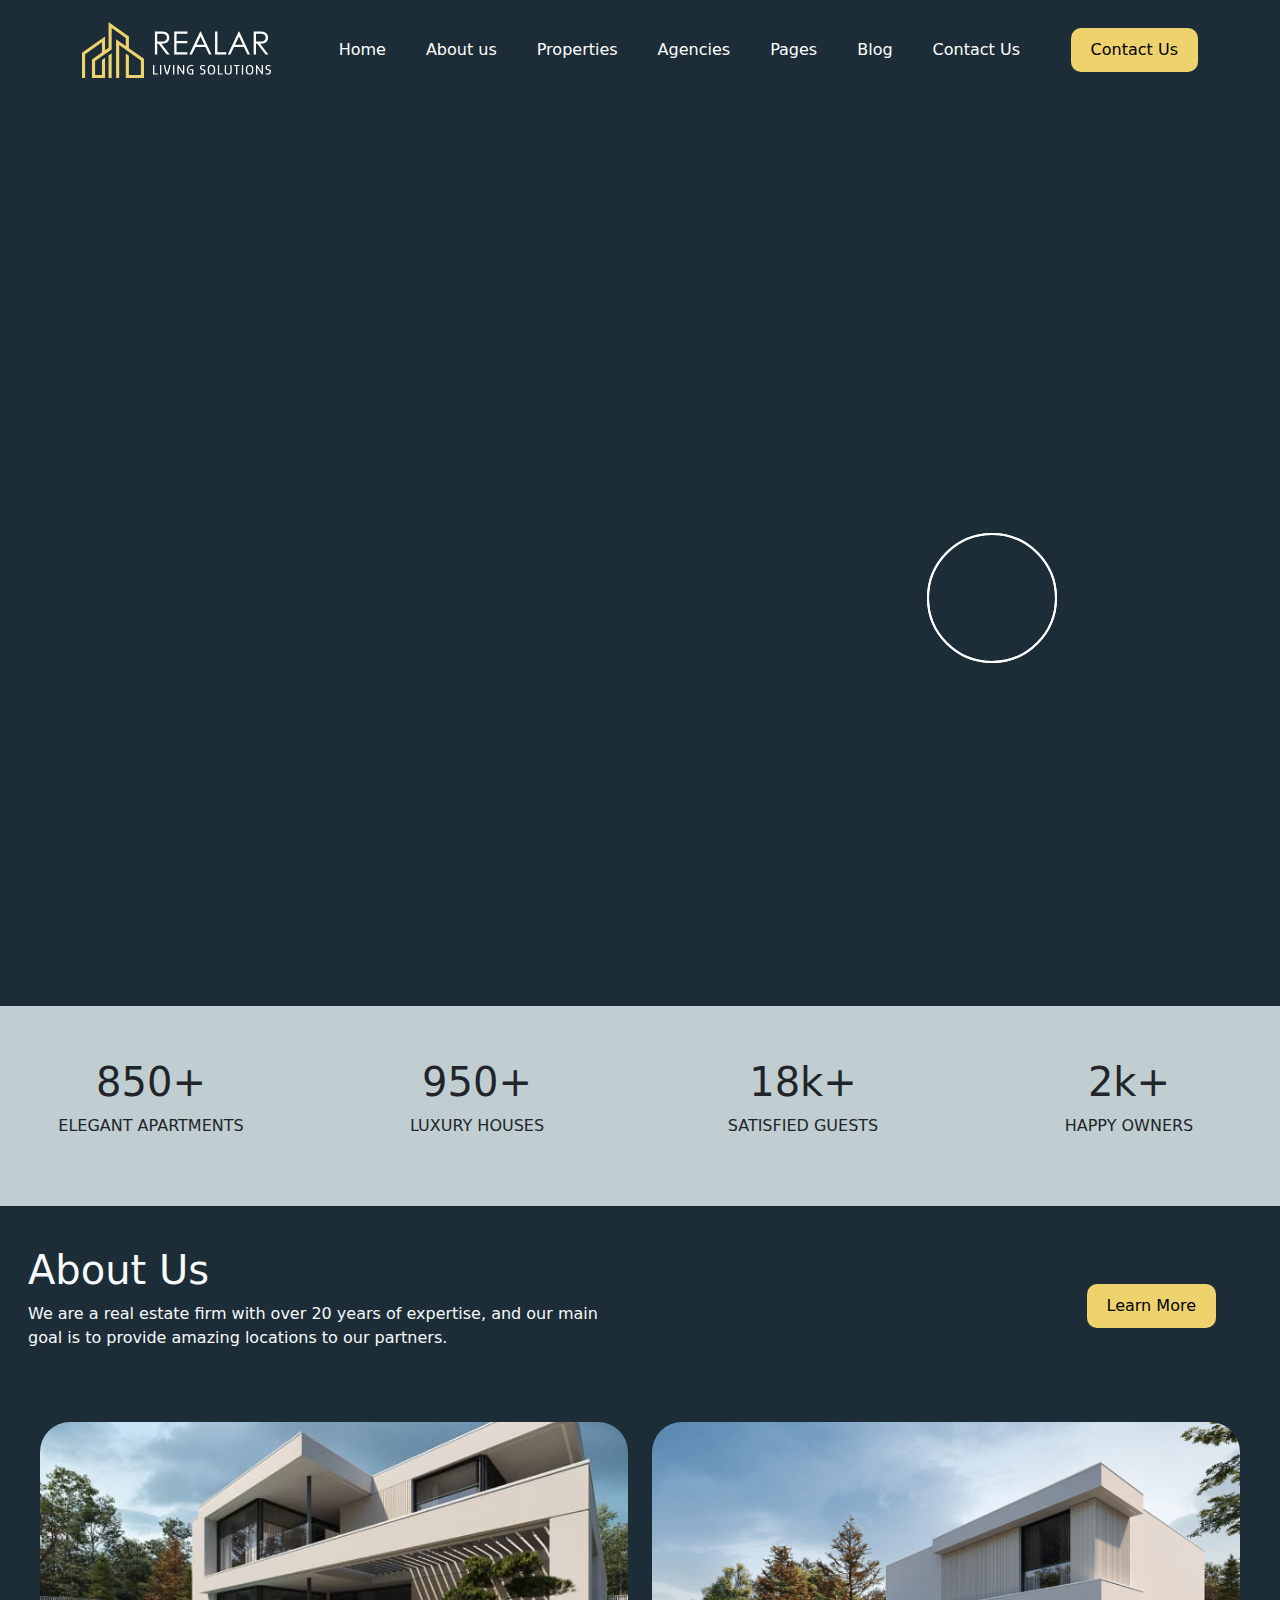
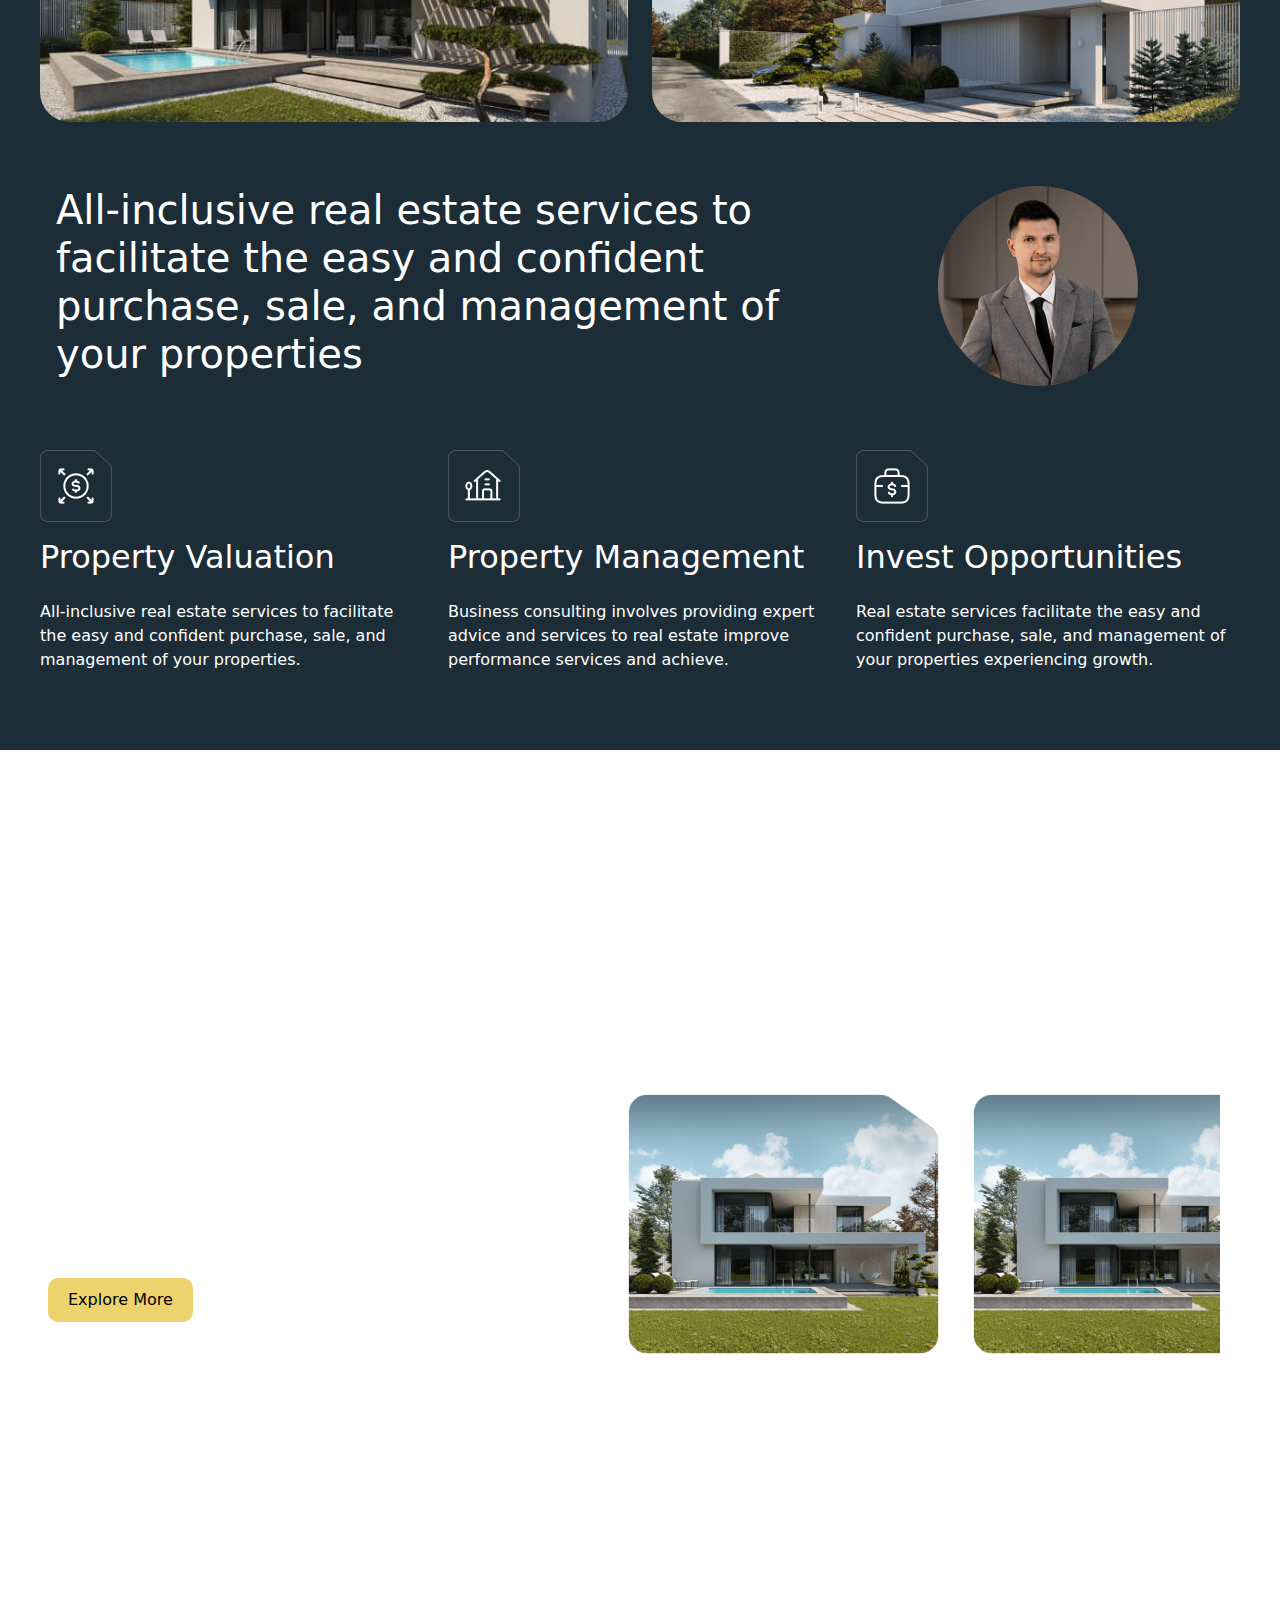
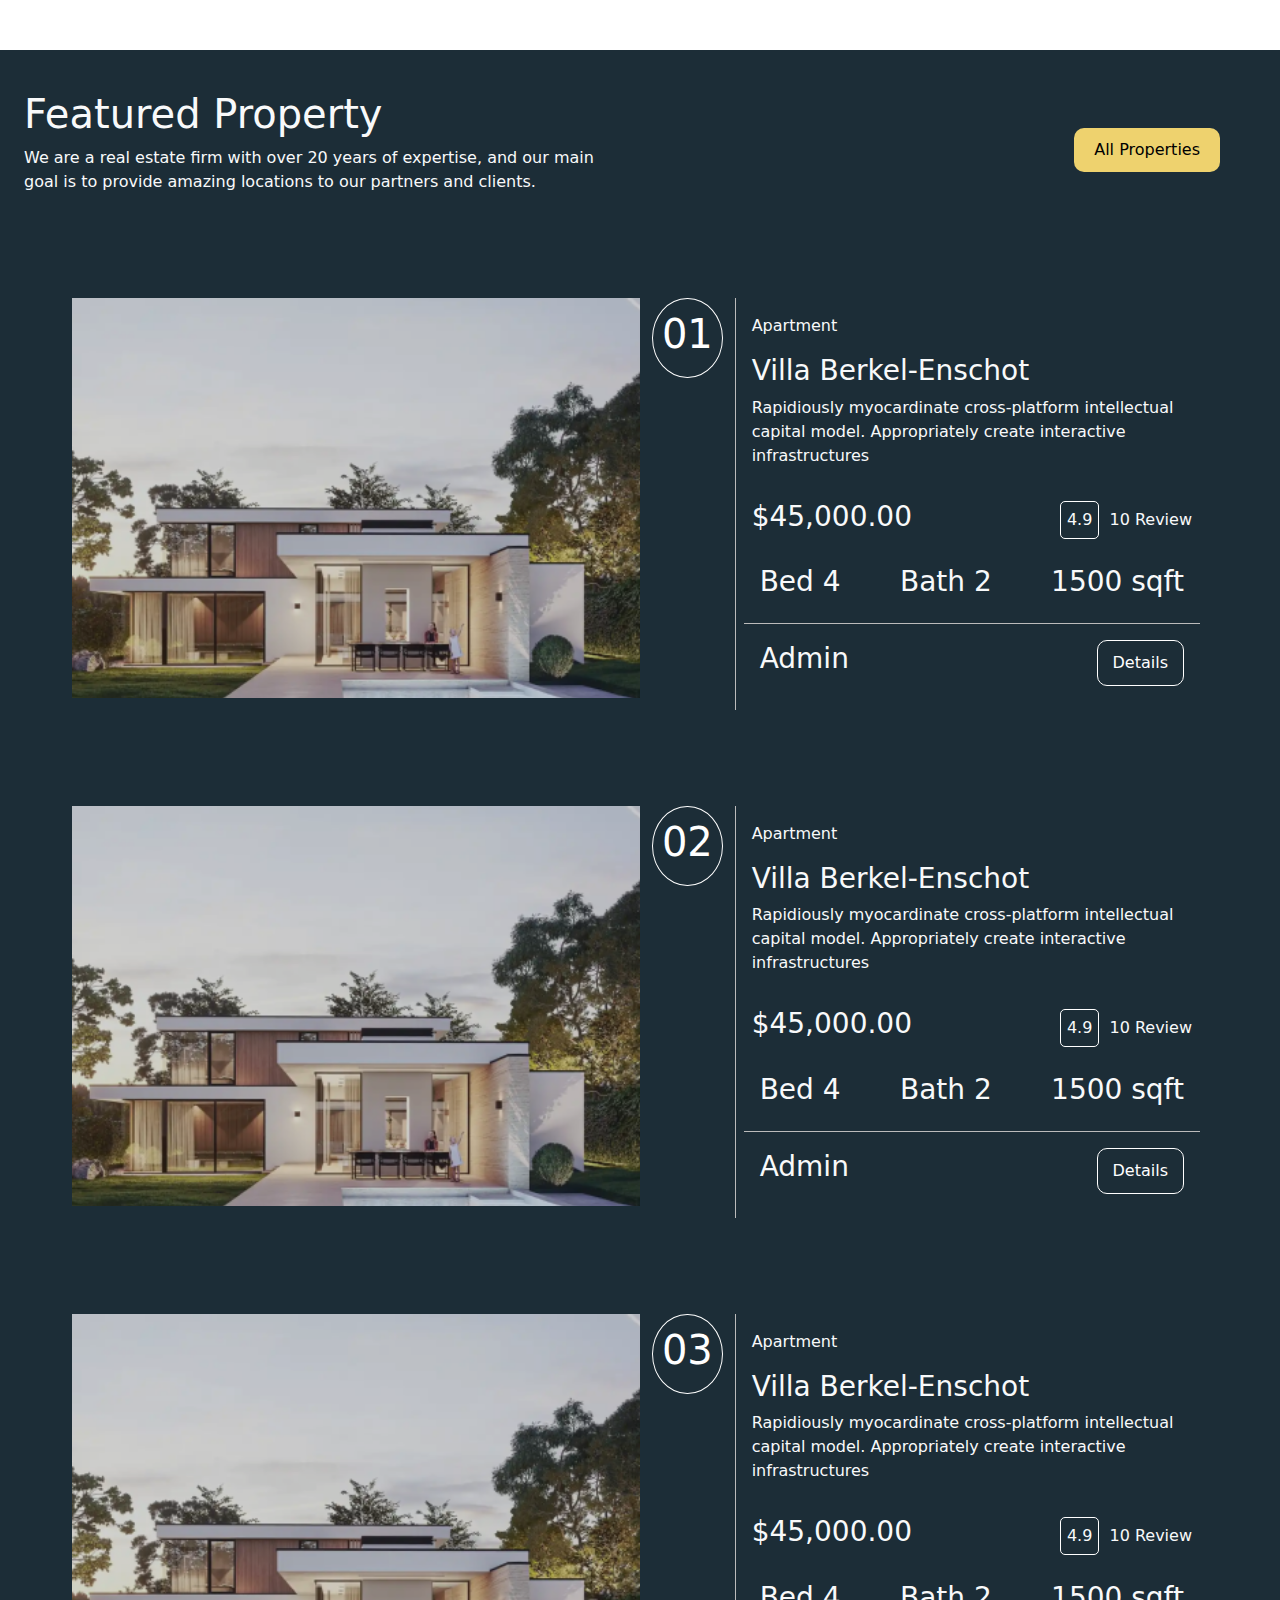
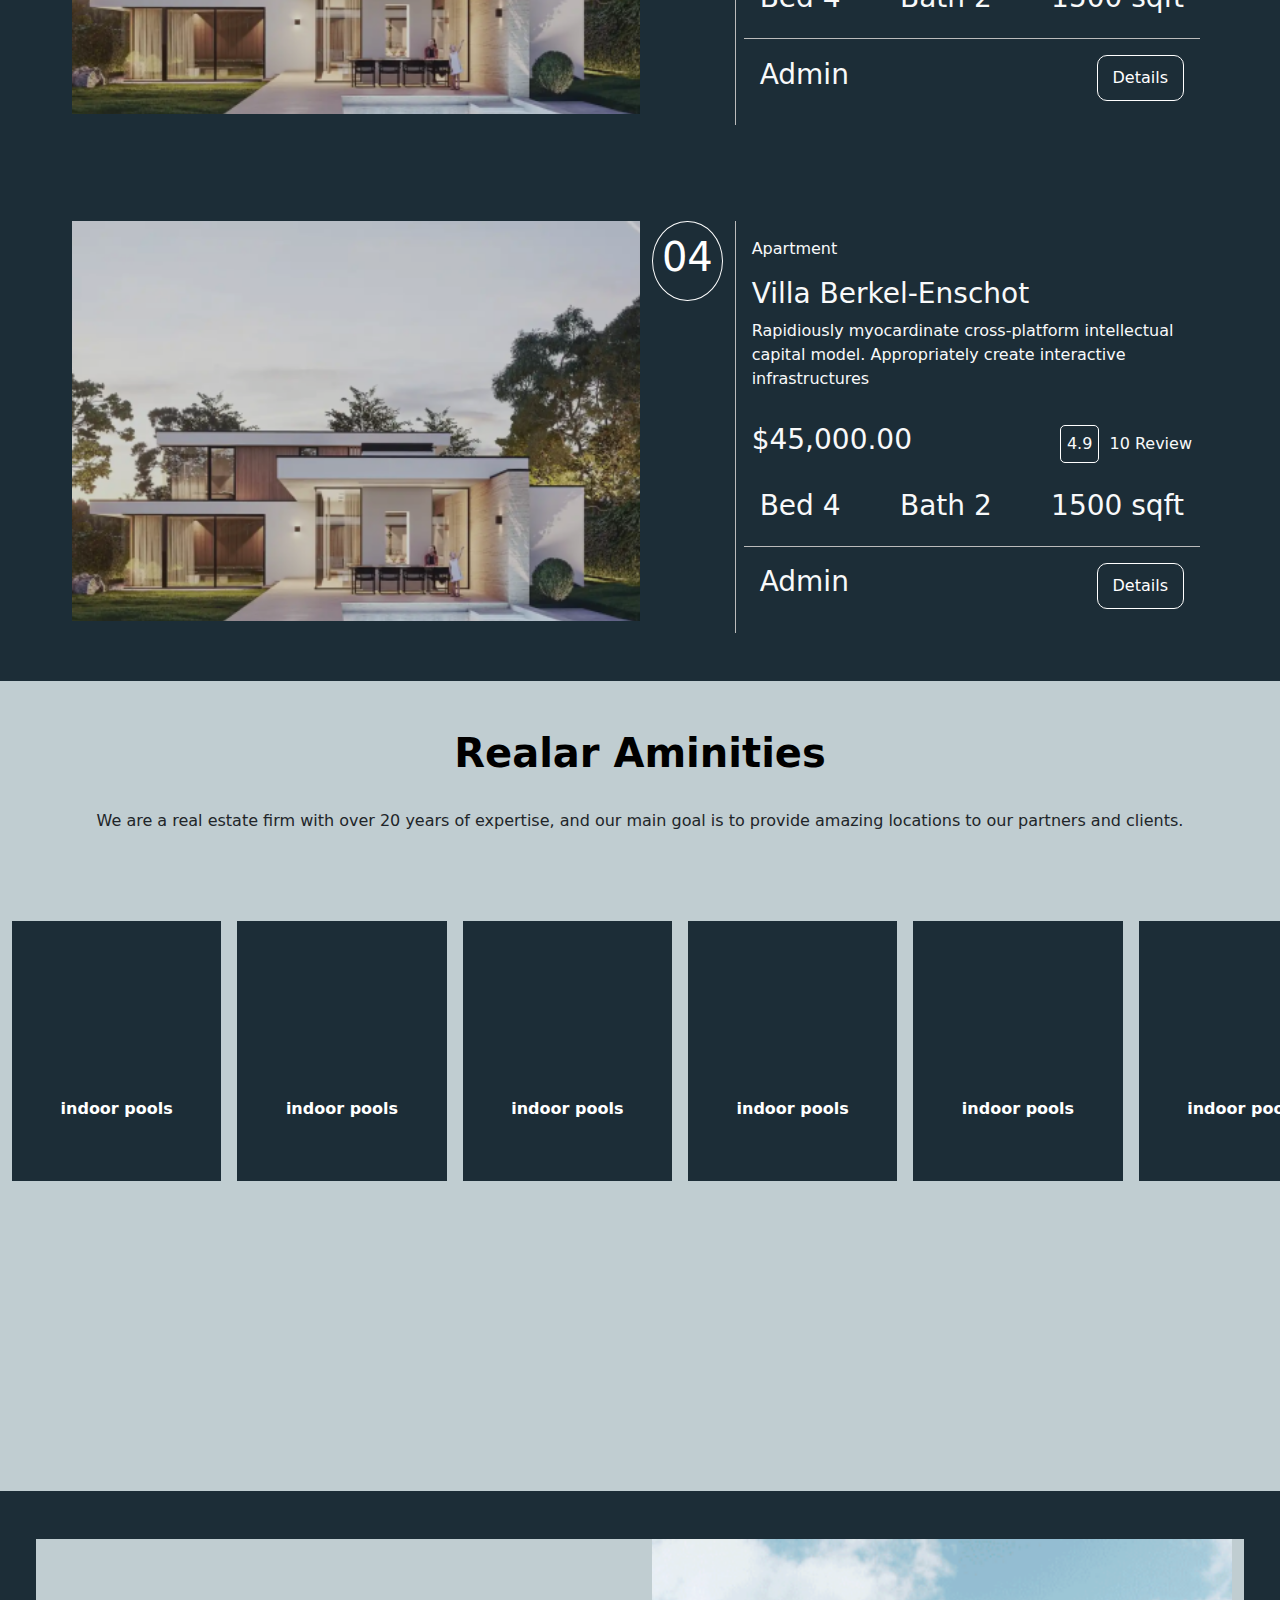
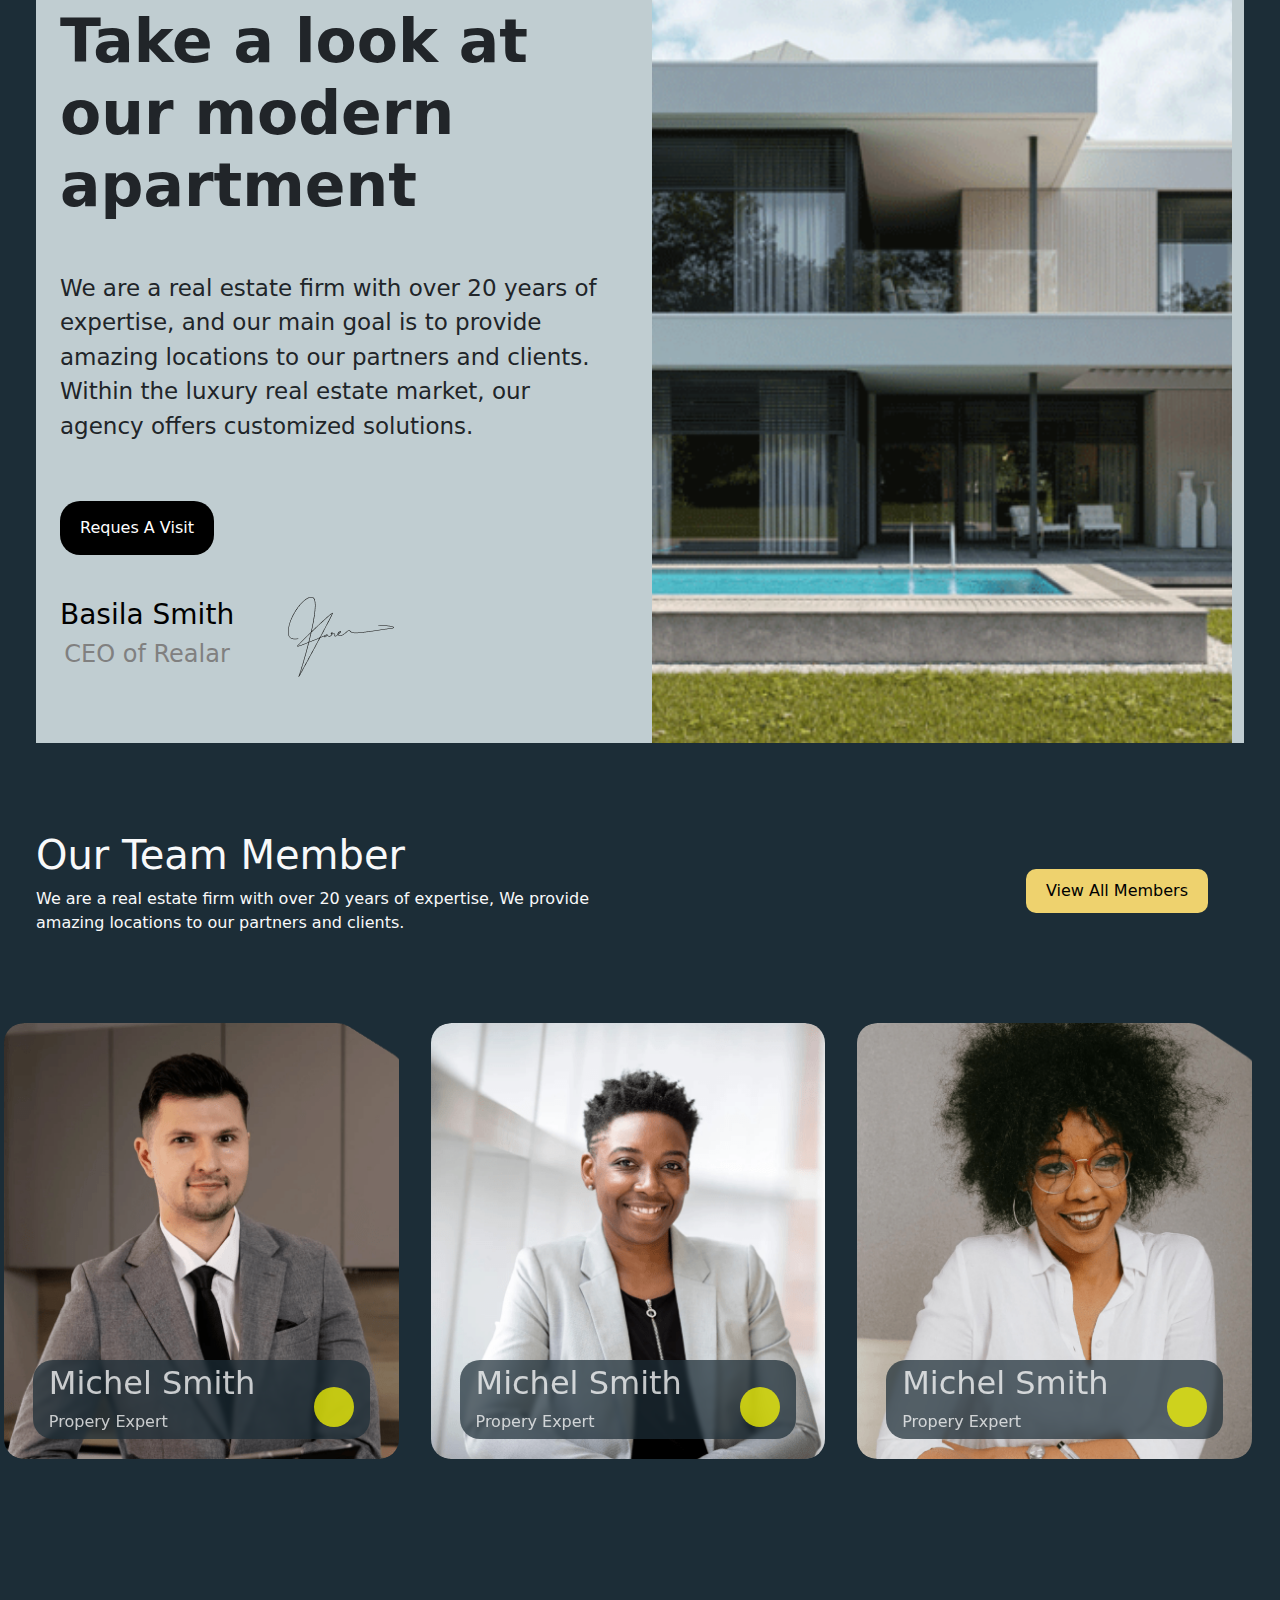
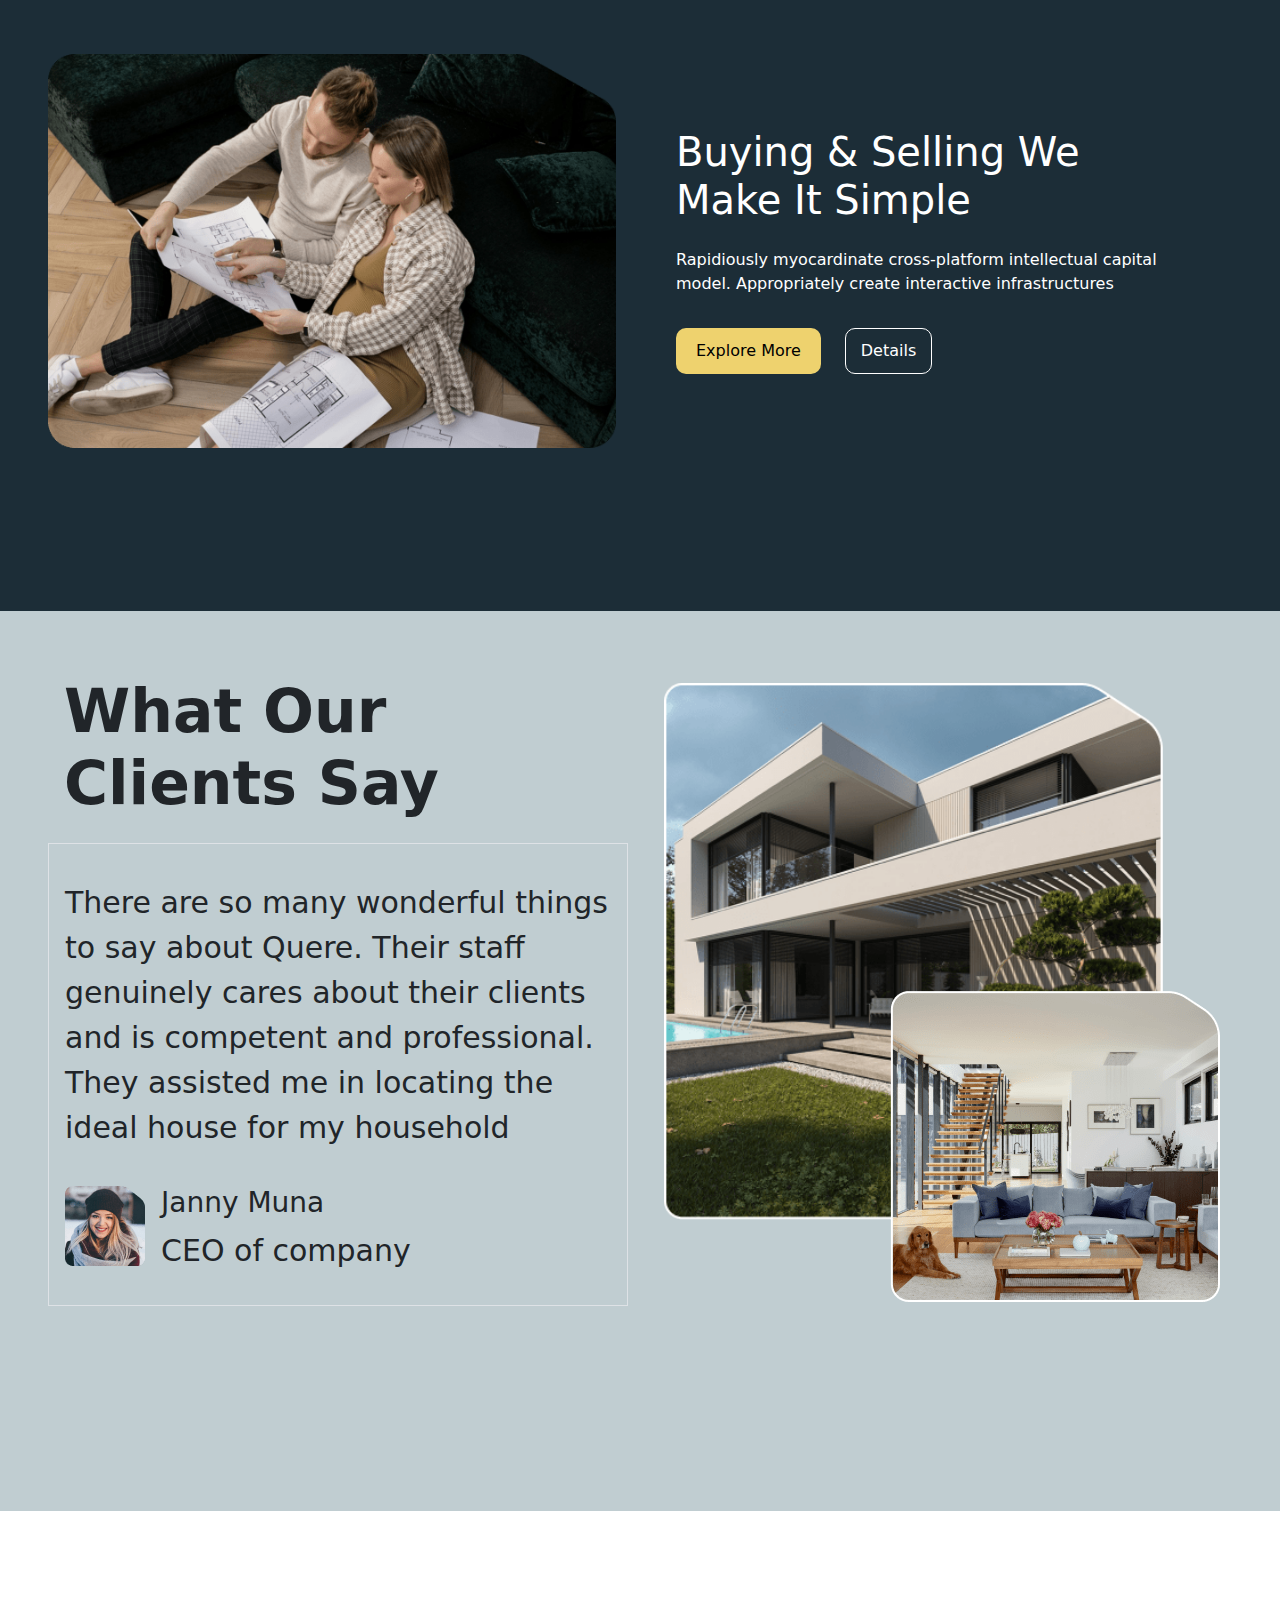
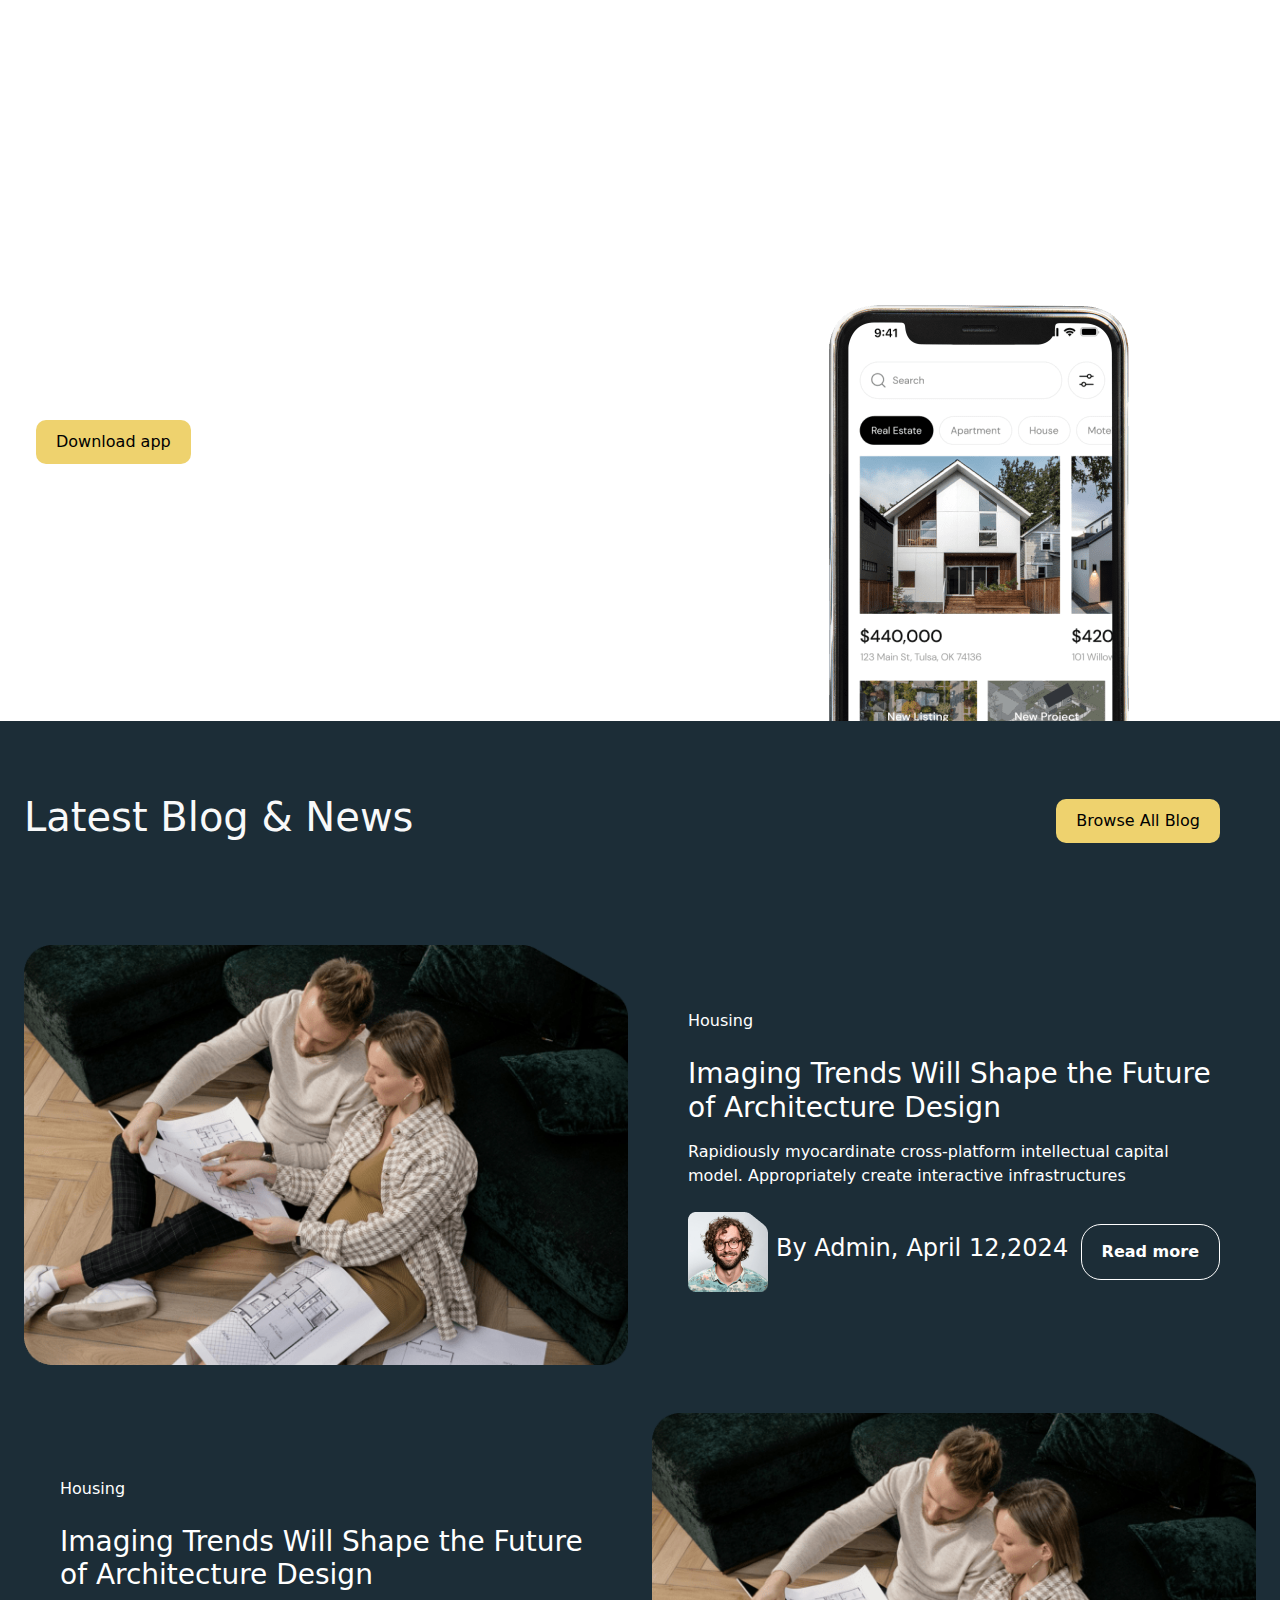
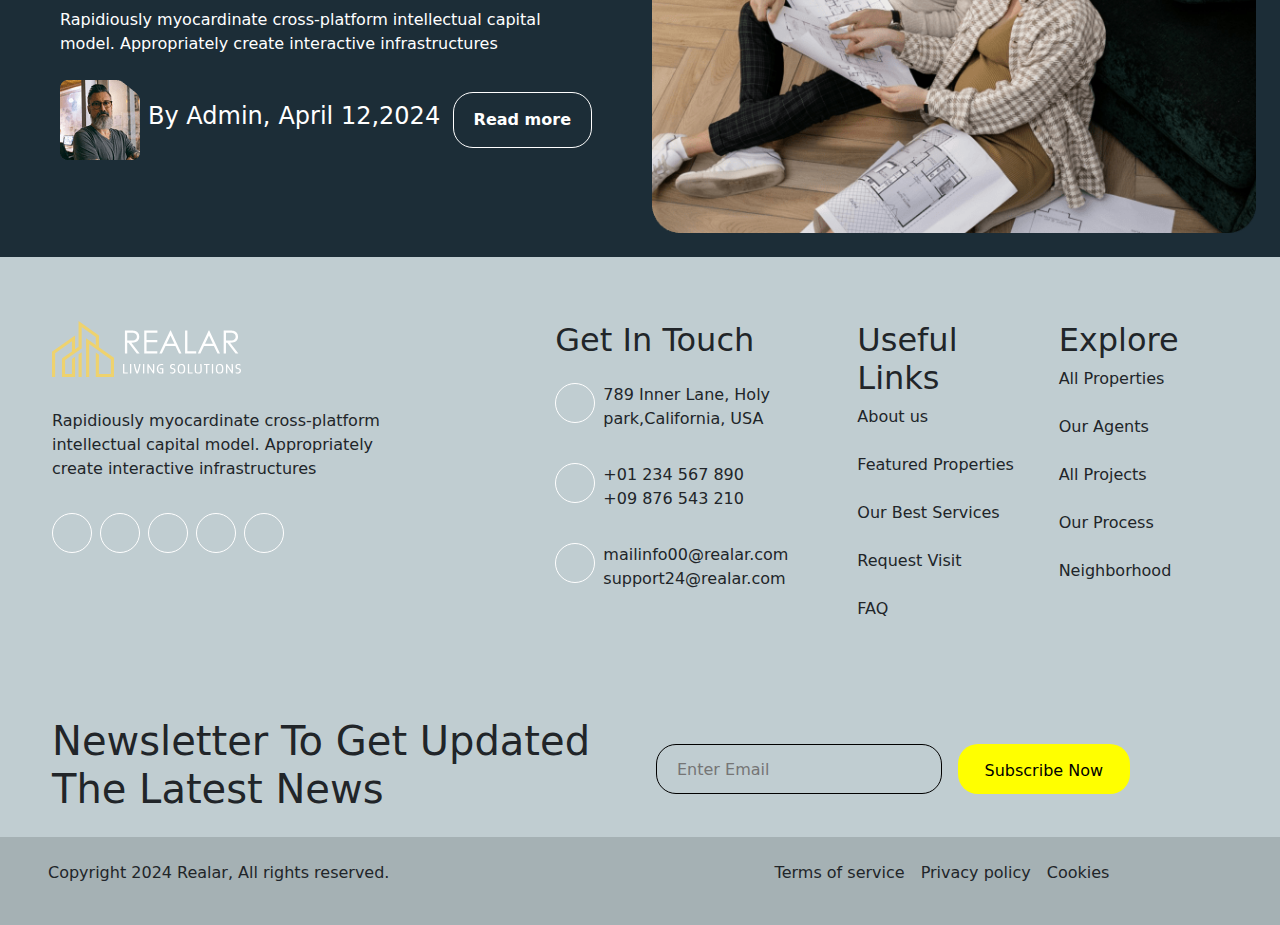
<file: index.html>
<!DOCTYPE html>
<html lang="en">

<head>
    <meta charset="UTF-8">
    <meta name="viewport" content="width=device-width, initial-scale=1.0">
    <title>Document</title>
    <link rel="stylesheet" href="home.css">
    <link rel="stylesheet" href="https://cdnjs.cloudflare.com/ajax/libs/font-awesome/6.6.0/css/all.min.css"
        integrity="sha512-Kc323vGBEqzTmouAECnVceyQqyqdsSiqLQISBL29aUW4U/M7pSPA/gEUZQqv1cwx4OnYxTxve5UMg5GT6L4JJg=="
        crossorigin="anonymous" referrerpolicy="no-referrer" />
    <link href="https://cdn.jsdelivr.net/npm/bootstrap@5.3.3/dist/css/bootstrap.min.css" rel="stylesheet"
        integrity="sha384-QWTKZyjpPEjISv5WaRU9OFeRpok6YctnYmDr5pNlyT2bRjXh0JMhjY6hW+ALEwIH" crossorigin="anonymous">
</head>

<body>
    <nav class="navbar nav navbar-expand-lg">
        <div class="container nav-res d-flex justify-content-between nav-ul">
            <a class="navbar-brand text-light" href="#"><img src="images/logo.svg" alt=""></a>
            <div class="collapse navbar-collapse nav-div-collapse nav-ul d-md-flex d-none align-items-center"
                id="navbarSupportedContent">
                <ul class="navbar-nav nav-ul nav-ul-collapse m-auto gap-4 d-flex align-items-center">
                    <li class="nav-item">
                        <a class="nav-link nav-ul dropdown-main nav-a" href="#">Home <i
                                class="fa-solid fa-caret-down"></i>
                            <div class="dropdown-con b-blue">
                                <p class="dropdown-items p-3">Home Laxury Apartment</p>
                                <p class="dropdown-items p-3">Home Real estate agency</p>
                                <p class="dropdown-items p-3">Home Commercial Real Estate</p>
                            </div>
                        </a>
                    </li>
                    <li class="nav-item">
                        <a class="nav-link nav-ul nav-a" href="#">About us </a>
                    </li>
                    <li class="nav-item">
                        <a class="nav-link dropdown-main nav-ul nav-a" href="#">Properties <i
                                class="fa-solid fa-caret-down"></i>
                            <div class="dropdown-con b-blue">
                                <p class="dropdown-items p-3">Properties</p>
                                <p class="dropdown-items p-3">Properties details</p>
                            </div>
                        </a>
                    </li>
                    <li class="nav-item">
                        <a class="nav-link dropdown-main nav-ul nav-a" href="#">Agencies <i
                                class="fa-solid fa-caret-down"></i>
                            <div class="dropdown-con b-blue">
                                <p class="dropdown-items p-3">Agencies</p>
                                <p class="dropdown-items p-3">Agencies details</p>
                            </div>
                        </a>
                    </li>
                    <li class="nav-item">
                        <a class="nav-link dropdown-main nav-ul nav-a" href="#">Pages <i
                                class="fa-solid fa-caret-down"></i>
                            <div class="dropdown-con b-blue">
                                <p class="dropdown-items p-3">Agent Page</p>
                                <p class="dropdown-items p-3">Agent details</p>
                                <p class="dropdown-items p-3">pricing Page</p>
                                <p class="dropdown-items p-3">shop Page</p>
                                <p class="dropdown-items p-3">Error Page</p>
                            </div>
                        </a>
                    </li>
                    <li class="nav-item">
                        <a class="nav-link dropdown-main nav-ul nav-a" href="#">Blog <i
                                class="fa-solid fa-caret-down"></i>
                            <div class="dropdown-con b-blue">
                                <p class="dropdown-items p-3">Blog page</p>
                                <p class="dropdown-items p-3">Blog details</p>
                            </div>
                        </a>
                    </li>
                    <li class="nav-item">
                        <a class="nav-link nav-ul nav-a" href="#">Contact Us</a>
                    </li>
                </ul>

            </div>
            <form class="d-flex order-md-3 order-0" role="search">
                <button class="btn-yellow" type="submit">Contact Us <i class="fa-solid fa-arrow-right"></i></button>
            </form>
        </div>
    </nav>

    <div class="container-fluid p-2 p-md-5" style="background-color: rgba(28, 45, 55, 255);">
        <div class="home-page mx-auto col-10">
            <div class="row home-page-row">
                <div class="col-md-7 p-3 p-md-5 left position-relative">
                    <h1 class="text-white display-l position-absolute left-1"
                        style="font-size: 50px; font-weight: 600;">
                        TOP NOTCH LIVING SPACE
                    </h1>
                    <div class="left-button-1 position-absolute">
                        <p class="">Lorem ipsum, dolor sit amet consectetur adipisicing elit. Veniam ad dignissimos
                            optio sunt, totam quod sed laborum aut suscipit asperiores.</p>
                        <button class="btn-yellow">Explore properties <i class="fa-solid fa-arrow-right"></i></button>
                    </div>

                    <h1 class="text-white display-l position-absolute left-2"
                        style="font-size: 50px; font-weight: 600;">
                        DISCOVER YOUR FLEXIBLE LIVING HOUSE
                    </h1>
                    <div class="left-button-2 position-absolute">
                        <p class="">Lorem ipsum, dolor sit amet consectetur adipisicing elit. Veniam ad dignissimos
                            optio sunt, totam quod sed laborum aut suscipit asperiores.</p>
                        <button class="btn-yellow">Explore properties <i class="fa-solid fa-arrow-right"></i></button>
                    </div>

                    <h1 class="text-white display-l position-absolute left-3"
                        style="font-size: 50px; font-weight: 600;">
                        ELEVATE LIFESTYLE LUXURY MEETS COMFORTS
                    </h1>
                    <div class="left-button-3 position-absolute">
                        <p class="">Lorem ipsum, dolor sit amet consectetur adipisicing elit. Veniam ad dignissimos
                            optio sunt, totam quod sed laborum aut suscipit asperiores.</p>
                        <button class="btn-yellow">Explore properties <i class="fa-solid fa-arrow-right"></i></button>
                    </div>
                </div>
                <div class="col-md-5 right my-auto">
                    <span class="play rounded-cicle d-flex align-items-center justify-content-center position-relative">
                        <i class="fa-solid fa-play"></i>
                        <span
                            style="width: 100%; height: 100%; border-radius: 50%; top: 0; left: 0; border: 2px solid white"
                            class="position-absolute play-anime"></span>
                        <span
                            style="width: 100%; height: 100%; border-radius: 50%; top: 0; left: 0; border: 2px solid white"
                            class="position-absolute play-anime"></span>
                    </span>
                </div>
            </div>
        </div>
    </div>

    <div class="row overflow-hidden">
        <div
            class="col-12 col-md-3 h-200 first-section-sub d-flex flex-column align-items-center justify-content-center">
            <h1>850+</h1>
            <p>ELEGANT APARTMENTS</p>
        </div>
        <div
            class="col-12 col-md-3 h-200 first-section-sub d-flex flex-column align-items-center justify-content-center">
            <h1>950+</h1>
            <p>LUXURY HOUSES</p>
        </div>
        <div
            class="col-12 col-md-3 h-200 first-section-sub d-flex flex-column align-items-center justify-content-center">
            <h1>18k+</h1>
            <p>SATISFIED GUESTS</p>
        </div>
        <div
            class="col-12 col-md-3 h-200 first-section-sub d-flex flex-column align-items-center justify-content-center">
            <h1>2k+</h1>
            <p>HAPPY OWNERS</p>
        </div>
    </div>

    <div class="container-fluid second-section">
        <div class="row p-3 mb-5 mb-md-0 h-200">
            <div class="col-12 col-md-6 d-flex flex-column justify-content-center">
                <h1 class="text-light">About Us</h1>
                <p class="text-light">We are a real estate firm with over 20 years of expertise, and our main goal is to
                    provide amazing locations to our partners.</p>
            </div>
            <div
                class="col-12 col-md-6 my-4 my-md-0 d-flex justify-content-center justify-content-md-end align-items-center pe-5">
                <button class="btn-yellow">Learn More <i class="fa-solid fa-arrow-right"></i></button>
            </div>
        </div>
        <div class="row my-3 mx-3 gap-3 gap-md-0">
            <div class="col-12 col-md-6 h-300">
                <div class="second-img-1"></div>
            </div>
            <div class="col-12 col-md-6 h-300">
                <div class="second-img-2"></div>
            </div>
        </div>

        <div class="row mx-3 my-5 p-3 gap-4 gap-md-0">
            <div class="col-12 col-md-8 order-2 order-md-1">
                <h1 class="text-white">All-inclusive real estate services to facilitate the easy and confident purchase,
                    sale, and management of your properties</h1>
            </div>
            <div class="col-12 col-md-4 order-1 order-md-2 d-flex justify-content-center">
                <img src="images/about_1_3-1.png" alt="">
            </div>
        </div>

        <div class="row mx-3">
            <div class="col-12 col-md-4 h-300">
                <div>
                    <img src="images/service-icon1-1.png" alt="">
                </div>
                <h2 class="text-white py-3">Property Valuation</h2>
                <p class="text-white">All-inclusive real estate services to facilitate the easy and confident purchase,
                    sale, and management of your properties.</p>
            </div>
            <div class="col-12 col-md-4 h-300">
                <div>
                    <img src="images/service-icon1-2.png" alt="">
                </div>
                <h2 class="text-white py-3">Property Management</h2>
                <p class="text-white">Business consulting involves providing expert advice and services to real estate
                    improve performance services and achieve.</p>
            </div>
            <div class="col-12 col-md-4 h-300">
                <div>
                    <img src="images/service-icon1-3.png" alt="">
                </div>
                <h2 class="text-white py-3">Invest Opportunities</h2>
                <p class="text-white">Real estate services facilitate the easy and confident purchase, sale, and
                    management of your properties experiencing growth.</p>
            </div>
        </div>
    </div>

    <!--    third section -->
    <div class="row third-section p-2 p-md-5">
        <div class="col-12 col-md-6 d-flex flex-column justify-content-center align-items-start">
            <h1 class="text-white">Discover Modern Living At Realar Residence.</h1>
            <p class="text-white py-3">Residence takes advantage of abundant sunlight by incorporating solar panels into
                its architecture.</p>
            <button class="btn-yellow">Explore More <i class="fa-solid fa-arrow-right"></i></button>
        </div>
        <div class="col-10 col-md-6 m-auto pt-5 third-img-con">
            <div class="row flex-nowrap overflow-hidden d-flex align-items-start justify-content-start">
                <div class="col-12 col-md-7 animation-div px-0">
                    <div class="imgdiv position-relative d-flex align-items-center justify-content-center" style="width: 90%;">
                        <img src="images/project_1_1.png" alt="" style="width: 100%;">
                    </div>
                </div>
                <div class="col-12 col-md-7 animation-div px-0">
                    <div class="imgdiv position-relative d-flex align-items-center justify-content-center" style="width: 90%;">
                        <img src="images/project_1_1.png" alt="" style="width: 100%;">
                    </div>
                </div>
                <div class="col-12 col-md-7 animation-div px-0">
                    <div class="imgdiv position-relative d-flex align-items-center justify-content-center" style="width: 90%;">
                        <img src="images/project_1_1.png" alt="" style="width: 100%;">
                    </div>
                </div>
                <div class="col-12 col-md-7 animation-div px-0">
                    <div class="imgdiv position-relative d-flex align-items-center justify-content-center" style="width: 90%;">
                        <img src="images/project_1_1.png" alt="" style="width: 100%;">
                    </div>
                </div>
            </div>
        </div>
    </div>


    <!-- FOURTH SECTION  -->
    <div class="fourth-section">
        <div class="row h-200 p-4">
            <div class="col-12 col-md-6 d-flex flex-column justify-content-center">
                <h1 class="text-light">Featured Property</h1>
                <p class="text-light">We are a real estate firm with over 20 years of expertise, and our main goal is to
                    provide amazing locations to our partners and clients.</p>
            </div>
            <div
                class="col-12 col-md-6 my-4 my-md-0 d-flex justify-content-center justify-content-md-end align-items-center pe-5">
                <button class="btn-yellow">All Properties <i class="fa-solid fa-arrow-right"></i></button>
            </div>
        </div>
        <div class="row mx-2 mx-md-4 px-0 py-5 px-md-5 fourth-row">
            <div class="col-12 col-md-6 h-400 p-0">
                <div class="Fsection-img-1"></div>
            </div>
            <div
                class="col-12 col-md-1 my-3 my-md-0 d-flex align-items-start justify-content-start justify-content-md-center">
                <div class="F-numbers d-flex align-items-center justify-content-center">
                    <h1 class="text-white">01</h1>
                </div>
            </div>
            <div class="col-12 col-md-5 p-0">
                <div class="F-content m-0 p-2">
                    <div class="p-2 text-light">
                        <p>Apartment</p>
                        <h3>Villa Berkel-Enschot</h3>
                        <p>Rapidiously myocardinate cross-platform intellectual capital model. Appropriately create
                            interactive infrastructures</p>
                    </div>
                    <div class="d-flex text-light p-2 align-items-center justify-content-between">
                        <h3>$45,000.00</h3>
                        <div class="d-flex p-0 m-0 align-items-center justify-content-between"
                            style="width: 30%; height: 100%;">
                            <div class="p-0 m-0" style="border: 1px solid whtie; border-radius: 10px;">
                                <p class="m-0" style="padding: 6px; border: 1px solid white; border-radius: 5px;">4.9
                                </p>
                            </div>
                            <p class="p-0 m-0">10 Review </p>
                        </div>
                    </div>
                    <div class="d-flex text-light p-3 align-items-center justify-content-between">
                        <h3>Bed 4</h3>
                        <h3>Bath 2</h3>
                        <h3>1500 sqft</h3>
                    </div>
                    <div class="d-flex text-light p-3 align-items-center justify-content-between"
                        style="border-top: 1px solid rgb(187, 187, 187);">
                        <h3>Admin</h3>
                        <button
                            style="padding: 10px 15px; border: 1px solid white; color: white; border-radius: 10px; background-color: transparent;">Details</button>
                    </div>
                </div>
            </div>
        </div>

        <div class="row mx-2 mx-md-4 px-0 py-5 px-md-5 fourth-row">
            <div class="col-12 col-md-6 h-400 p-0">
                <div class="Fsection-img-1"></div>
            </div>
            <div
                class="col-12 col-md-1 my-3 my-md-0 d-flex align-items-start justify-content-start justify-content-md-center">
                <div class="F-numbers d-flex align-items-center justify-content-center">
                    <h1 class="text-white">02</h1>
                </div>
            </div>
            <div class="col-12 col-md-5 p-0">
                <div class="F-content m-0 p-2">
                    <div class="p-2 text-light">
                        <p>Apartment</p>
                        <h3>Villa Berkel-Enschot</h3>
                        <p>Rapidiously myocardinate cross-platform intellectual capital model. Appropriately create
                            interactive infrastructures</p>
                    </div>
                    <div class="d-flex text-light p-2 align-items-center justify-content-between">
                        <h3>$45,000.00</h3>
                        <div class="d-flex p-0 m-0 align-items-center justify-content-between"
                            style="width: 30%; height: 100%;">
                            <div class="p-0 m-0" style="border: 1px solid whtie; border-radius: 10px;">
                                <p class="m-0" style="padding: 6px; border: 1px solid white; border-radius: 5px;">4.9
                                </p>
                            </div>
                            <p class="p-0 m-0">10 Review </p>
                        </div>
                    </div>
                    <div class="d-flex text-light p-3 align-items-center justify-content-between">
                        <h3>Bed 4</h3>
                        <h3>Bath 2</h3>
                        <h3>1500 sqft</h3>
                    </div>
                    <div class="d-flex text-light p-3 align-items-center justify-content-between"
                        style="border-top: 1px solid rgb(187, 187, 187);">
                        <h3>Admin</h3>
                        <button
                            style="padding: 10px 15px; border: 1px solid white; color: white; border-radius: 10px; background-color: transparent;">Details</button>
                    </div>
                </div>
            </div>
        </div>

        <div class="row mx-2 mx-md-4 px-0 py-5 px-md-5 fourth-row">
            <div class="col-12 col-md-6 h-400 p-0">
                <div class="Fsection-img-1"></div>
            </div>
            <div
                class="col-12 col-md-1 my-3 my-md-0 d-flex align-items-start justify-content-start justify-content-md-center">
                <div class="F-numbers d-flex align-items-center justify-content-center">
                    <h1 class="text-white">03</h1>
                </div>
            </div>
            <div class="col-12 col-md-5 p-0">
                <div class="F-content m-0 p-2">
                    <div class="p-2 text-light">
                        <p>Apartment</p>
                        <h3>Villa Berkel-Enschot</h3>
                        <p>Rapidiously myocardinate cross-platform intellectual capital model. Appropriately create
                            interactive infrastructures</p>
                    </div>
                    <div class="d-flex text-light p-2 align-items-center justify-content-between">
                        <h3>$45,000.00</h3>
                        <div class="d-flex p-0 m-0 align-items-center justify-content-between"
                            style="width: 30%; height: 100%;">
                            <div class="p-0 m-0" style="border: 1px solid whtie; border-radius: 10px;">
                                <p class="m-0" style="padding: 6px; border: 1px solid white; border-radius: 5px;">4.9
                                </p>
                            </div>
                            <p class="p-0 m-0">10 Review </p>
                        </div>
                    </div>
                    <div class="d-flex text-light p-3 align-items-center justify-content-between">
                        <h3>Bed 4</h3>
                        <h3>Bath 2</h3>
                        <h3>1500 sqft</h3>
                    </div>
                    <div class="d-flex text-light p-3 align-items-center justify-content-between"
                        style="border-top: 1px solid rgb(187, 187, 187);">
                        <h3>Admin</h3>
                        <button
                            style="padding: 10px 15px; border: 1px solid white; color: white; border-radius: 10px; background-color: transparent;">Details</button>
                    </div>
                </div>
            </div>
        </div>

        <div class="row mx-2 mx-md-4 px-0 py-5 px-md-5 fourth-row">
            <div class="col-12 col-md-6 h-400 p-0">
                <div class="Fsection-img-1"></div>
            </div>
            <div
                class="col-12 col-md-1 my-3 my-md-0 d-flex align-items-start justify-content-start justify-content-md-center">
                <div class="F-numbers d-flex align-items-center justify-content-center">
                    <h1 class="text-white">04</h1>
                </div>
            </div>
            <div class="col-12 col-md-5 p-0">
                <div class="F-content m-0 p-2">
                    <div class="p-2 text-light">
                        <p>Apartment</p>
                        <h3>Villa Berkel-Enschot</h3>
                        <p>Rapidiously myocardinate cross-platform intellectual capital model. Appropriately create
                            interactive infrastructures</p>
                    </div>
                    <div class="d-flex text-light p-2 align-items-center justify-content-between">
                        <h3>$45,000.00</h3>
                        <div class="d-flex p-0 m-0 align-items-center justify-content-between"
                            style="width: 30%; height: 100%;">
                            <div class="p-0 m-0" style="border: 1px solid whtie; border-radius: 10px;">
                                <p class="m-0" style="padding: 6px; border: 1px solid white; border-radius: 5px;">4.9
                                </p>
                            </div>
                            <p class="p-0 m-0">10 Review </p>
                        </div>
                    </div>
                    <div class="d-flex text-light p-3 align-items-center justify-content-between">
                        <h3>Bed 4</h3>
                        <h3>Bath 2</h3>
                        <h3>1500 sqft</h3>
                    </div>
                    <div class="d-flex text-light p-3 align-items-center justify-content-between"
                        style="border-top: 1px solid rgb(187, 187, 187);">
                        <h3>Admin</h3>
                        <button
                            style="padding: 10px 15px; border: 1px solid white; color: white; border-radius: 10px; background-color: transparent;">Details</button>
                    </div>
                </div>
            </div>
        </div>

    </div>

    <!-- FIFTH SECTION -->
    <div class="fifth-section">
        <div class="d-flex p-5 gap-4 flex-column justify-content-center align-items-center">
            <h1 style="color: black; font-weight: 600;">Realar Aminities</h1>
            <p>We are a real estate firm with over 20 years of expertise, and our main goal is to provide amazing
                locations to our partners and clients.</p>
        </div>

        <div class="row flex-nowrap overflow-hidden gap-3 p-4">
            <div class="col-6 col-md-2  fifth-card p-0">
                <div class="fifth-card-inner d-flex align-items-center justify-content-center py-2">
                    <div class="d-flex flex-column align-items-center justify-content-between p-4"
                        style="width: 90%; height: 90%;">
                        <i class="fa-solid fa-water-ladder" style="color: white; font-size: 40px;"></i>
                        <p style="color: white; font-weight: 600;">indoor pools</p>
                    </div>
                </div>
            </div>
            <div class="col-6 col-md-2 fifth-card p-0">
                <div class="fifth-card-inner d-flex align-items-center justify-content-center py-2">
                    <div class="d-flex flex-column align-items-center justify-content-between p-4"
                        style="width: 90%; height: 90%;">
                        <i class="fa-solid fa-water-ladder" style="color: white; font-size: 40px;"></i>
                        <p style="color: white; font-weight: 600;">indoor pools</p>
                    </div>
                </div>
            </div>
            <div class="col-6 col-md-2 fifth-card p-0">
                <div class="fifth-card-inner d-flex align-items-center justify-content-center py-2">
                    <div class="d-flex flex-column align-items-center justify-content-between p-4"
                        style="width: 90%; height: 90%;">
                        <i class="fa-solid fa-water-ladder" style="color: white; font-size: 40px;"></i>
                        <p style="color: white; font-weight: 600;">indoor pools</p>
                    </div>
                </div>
            </div>
            <div class="col-6 col-md-2 fifth-card p-0">
                <div class="fifth-card-inner d-flex align-items-center justify-content-center py-2">
                    <div class="d-flex flex-column align-items-center justify-content-between p-4"
                        style="width: 90%; height: 90%;">
                        <i class="fa-solid fa-water-ladder" style="color: white; font-size: 40px;"></i>
                        <p style="color: white; font-weight: 600;">indoor pools</p>
                    </div>
                </div>
            </div>
            <div class="col-6 col-md-2 fifth-card p-0">
                <div class="fifth-card-inner d-flex align-items-center justify-content-center py-2">
                    <div class="d-flex flex-column align-items-center justify-content-between p-4"
                        style="width: 90%; height: 90%;">
                        <i class="fa-solid fa-water-ladder" style="color: white; font-size: 40px;"></i>
                        <p style="color: white; font-weight: 600;">indoor pools</p>
                    </div>
                </div>
            </div>
            <div class="col-6 col-md-2 fifth-card p-0">
                <div class="fifth-card-inner d-flex align-items-center justify-content-center py-2">
                    <div class="d-flex flex-column align-items-center justify-content-between p-4"
                        style="width: 90%; height: 90%;">
                        <i class="fa-solid fa-water-ladder" style="color: white; font-size: 40px;"></i>
                        <p style="color: white; font-weight: 600;">indoor pools</p>
                    </div>
                </div>
            </div>
            <div class="col-6 col-md-2  fifth-card p-0">
                <div class="fifth-card-inner d-flex align-items-center justify-content-center py-2">
                    <div class="d-flex flex-column align-items-center justify-content-between p-4"
                        style="width: 90%; height: 90%;">
                        <i class="fa-solid fa-water-ladder" style="color: white; font-size: 40px;"></i>
                        <p style="color: white; font-weight: 600;">indoor pools</p>
                    </div>
                </div>
            </div>
            <div class="col-6 col-md-2 fifth-card p-0">
                <div class="fifth-card-inner d-flex align-items-center justify-content-center py-2">
                    <div class="d-flex flex-column align-items-center justify-content-between p-4"
                        style="width: 90%; height: 90%;">
                        <i class="fa-solid fa-water-ladder" style="color: white; font-size: 40px;"></i>
                        <p style="color: white; font-weight: 600;">indoor pools</p>
                    </div>
                </div>
            </div>
            <div class="col-6 col-md-2 fifth-card p-0">
                <div class="fifth-card-inner d-flex align-items-center justify-content-center py-2">
                    <div class="d-flex flex-column align-items-center justify-content-between p-4"
                        style="width: 90%; height: 90%;">
                        <i class="fa-solid fa-water-ladder" style="color: white; font-size: 40px;"></i>
                        <p style="color: white; font-weight: 600;">indoor pools</p>
                    </div>
                </div>
            </div>
            <div class="col-6 col-md-2 fifth-card p-0">
                <div class="fifth-card-inner d-flex align-items-center justify-content-center py-2">
                    <div class="d-flex flex-column align-items-center justify-content-between p-4"
                        style="width: 90%; height: 90%;">
                        <i class="fa-solid fa-water-ladder" style="color: white; font-size: 40px;"></i>
                        <p style="color: white; font-weight: 600;">indoor pools</p>
                    </div>
                </div>
            </div>
            <div class="col-6 col-md-2 fifth-card p-0">
                <div class="fifth-card-inner d-flex align-items-center justify-content-center py-2">
                    <div class="d-flex flex-column align-items-center justify-content-between p-4"
                        style="width: 90%; height: 90%;">
                        <i class="fa-solid fa-water-ladder" style="color: white; font-size: 40px;"></i>
                        <p style="color: white; font-weight: 600;">indoor pools</p>
                    </div>
                </div>
            </div>
            <div class="col-6 col-md-2 fifth-card p-0">
                <div class="fifth-card-inner d-flex align-items-center justify-content-center py-2">
                    <div class="d-flex flex-column align-items-center justify-content-between p-4"
                        style="width: 90%; height: 90%;">
                        <i class="fa-solid fa-water-ladder" style="color: white; font-size: 40px;"></i>
                        <p style="color: white; font-weight: 600;">indoor pools</p>
                    </div>
                </div>
            </div>
        </div>
    </div>

    <div class="sixth-section">
        <div class="row p-3 p-md-5 d-flex align-items-center justify-content-center" style="height: 100%;">
            <div
                class="col-12 col-md-6 d-flex flex-column justify-content-evenly align-items-start p-4 sixth-section-inner">
                <h1>Take a look at our modern apartment</h1>
                <p>We are a real estate firm with over 20 years of expertise, and our main goal is to provide amazing
                    locations to our partners and clients. Within the luxury real estate market, our agency offers
                    customized solutions.</p>
                <button type="button">Reques A Visit</button>
                <div class="d-flex align-items-center justify-content-between" style="width: 60%;">
                    <div class="d-flex flex-column align-items-center">
                        <h3 style="color: black;">Basila Smith</h3>
                        <h4 style="color: gray;">CEO of Realar</h4>
                    </div>
                    <img src="images/sign_1_1.png" alt="">
                </div>
            </div>
            <div class="col-12 col-md-6 sixth-section-img-con">
                <div class="sixth-section-img"></div>
            </div>
        </div>
    </div>

    <div class="seventh-section">
        <div class="row S-first-row h-200 m-0 p-4">
            <div class="col-12 col-md-6 d-flex flex-column justify-content-center">
                <h1 class="text-light">Our Team Member</h1>
                <p class="text-light">We are a real estate firm with over 20 years of expertise, We provide amazing
                    locations to our partners and clients.</p>
            </div>
            <div
                class="col-12 col-md-6 my-4 my-md-0 d-flex justify-content-center justify-content-md-end align-items-center pe-5">
                <button class="btn-yellow">View All Members <i class="fa-solid fa-arrow-right"></i></button>
            </div>
        </div>

        <div class="row py-3 seventh-section-card-con">
            <div class="col-12 col-md-4 p-3">
                <div class="S-card S-card-img-1">
                    <div class="S-card-innner py-1">
                        <div class="S-card-innner-box1 px-3">
                            <div>
                                <h2>Michel Smith</h2>
                                <p>Propery Expert</p>
                            </div>
                            <div
                                style="width: 40px; height: 40px; border-radius: 50%; background-color: rgba(255, 255, 0, 0.719); display: flex; align-items: center; justify-content: center;">
                                <i class="fa-solid fa-phone-volume"></i>
                            </div>
                        </div>
                        <div class="S-card-innner-box2 px-3">
                            <div
                                style="width: 40px; height: 40px; border-radius: 50%; background-color: transparent; border: 1px solid white; display: flex; align-items: center; justify-content: center;">
                                <i class="fa-brands fa-facebook"></i>
                            </div>

                            <div
                                style="width: 40px; height: 40px; border-radius: 50%; background-color: transparent; border: 1px solid white; display: flex; align-items: center; justify-content: center;">
                                <i class="fa-brands fa-twitter"></i>
                            </div>

                            <div
                                style="width: 40px; height: 40px; border-radius: 50%; background-color: transparent; border: 1px solid white; display: flex; align-items: center; justify-content: center;">
                                <i class="fa-brands fa-linkedin"></i>
                            </div>

                            <div
                                style="width: 40px; height: 40px; border-radius: 50%; background-color: transparent; border: 1px solid white; display: flex; align-items: center; justify-content: center;">
                                <i class="fa-brands fa-youtube"></i>
                            </div>

                            <div
                                style="width: 40px; height: 40px; border-radius: 50%; background-color: transparent; border: 1px solid white; display: flex; align-items: center; justify-content: center;">
                                <i class="fa-brands fa-instagram"></i>
                            </div>
                        </div>
                    </div>
                </div>
            </div>
            <div class="col-12 col-md-4 p-3">
                <div class="S-card S-card-img-2">
                    <div class="S-card-innner py-1">
                        <div class="S-card-innner-box1 px-3">
                            <div>
                                <h2>Michel Smith</h2>
                                <p>Propery Expert</p>
                            </div>
                            <div
                                style="width: 40px; height: 40px; border-radius: 50%; background-color: rgba(255, 255, 0, 0.719); display: flex; align-items: center; justify-content: center;">
                                <i class="fa-solid fa-phone-volume"></i>
                            </div>
                        </div>
                        <div class="S-card-innner-box2 px-3">
                            <div
                                style="width: 40px; height: 40px; border-radius: 50%; background-color: transparent; border: 1px solid white; display: flex; align-items: center; justify-content: center;">
                                <i class="fa-brands fa-facebook"></i>
                            </div>

                            <div
                                style="width: 40px; height: 40px; border-radius: 50%; background-color: transparent; border: 1px solid white; display: flex; align-items: center; justify-content: center;">
                                <i class="fa-brands fa-twitter"></i>
                            </div>

                            <div
                                style="width: 40px; height: 40px; border-radius: 50%; background-color: transparent; border: 1px solid white; display: flex; align-items: center; justify-content: center;">
                                <i class="fa-brands fa-linkedin"></i>
                            </div>

                            <div
                                style="width: 40px; height: 40px; border-radius: 50%; background-color: transparent; border: 1px solid white; display: flex; align-items: center; justify-content: center;">
                                <i class="fa-brands fa-youtube"></i>
                            </div>

                            <div
                                style="width: 40px; height: 40px; border-radius: 50%; background-color: transparent; border: 1px solid white; display: flex; align-items: center; justify-content: center;">
                                <i class="fa-brands fa-instagram"></i>
                            </div>
                        </div>
                    </div>
                </div>
            </div>
            <div class="col-12 col-md-4 p-3">
                <div class="S-card S-card-img-3">
                    <div class="S-card-innner py-1">
                        <div class="S-card-innner-box1 px-3">
                            <div>
                                <h2>Michel Smith</h2>
                                <p>Propery Expert</p>
                            </div>
                            <div
                                style="width: 40px; height: 40px; border-radius: 50%; background-color: rgba(255, 255, 0, 0.719); display: flex; align-items: center; justify-content: center;">
                                <i class="fa-solid fa-phone-volume"></i>
                            </div>
                        </div>
                        <div class="S-card-innner-box2 px-3">
                            <div
                                style="width: 40px; height: 40px; border-radius: 50%; background-color: transparent; border: 1px solid white; display: flex; align-items: center; justify-content: center;">
                                <i class="fa-brands fa-facebook"></i>
                            </div>

                            <div
                                style="width: 40px; height: 40px; border-radius: 50%; background-color: transparent; border: 1px solid white; display: flex; align-items: center; justify-content: center;">
                                <i class="fa-brands fa-twitter"></i>
                            </div>

                            <div
                                style="width: 40px; height: 40px; border-radius: 50%; background-color: transparent; border: 1px solid white; display: flex; align-items: center; justify-content: center;">
                                <i class="fa-brands fa-linkedin"></i>
                            </div>

                            <div
                                style="width: 40px; height: 40px; border-radius: 50%; background-color: transparent; border: 1px solid white; display: flex; align-items: center; justify-content: center;">
                                <i class="fa-brands fa-youtube"></i>
                            </div>

                            <div
                                style="width: 40px; height: 40px; border-radius: 50%; background-color: transparent; border: 1px solid white; display: flex; align-items: center; justify-content: center;">
                                <i class="fa-brands fa-instagram"></i>
                            </div>
                        </div>
                    </div>
                </div>
            </div>
        </div>
    </div>

    <div class="eight-section">
        <div class="row d-md-flex align-items-center px-1 px-md-5 eight-section-row">
            <div class="col-12 col-md-6">
                <div class="eight-img">
                    <img src="images/cta_1_1.png" alt="">
                </div>
            </div>
            <div class="col-12 col-md-6 d-flex flex-column gap-3 px-3 px-md-5">
                <h1 class="text-white">Buying & Selling We Make It Simple</h1>
                <p class="text-white">Rapidiously myocardinate cross-platform intellectual capital model. Appropriately
                    create interactive infrastructures</p>
                <div class="d-flex gap-4">
                    <button class="btn-yellow">Explore More <i class="fa-solid fa-arrow-right"></i></button>
                    <button
                        style="padding: 10px 15px; border: 1px solid white; color: white; border-radius: 10px; background-color: transparent;">Details</button>
                </div>
            </div>
        </div>
    </div>

    <div class="ninth-section">
        <div class="row p-5 ninth-section-row">
            <div class="col-12 col-md-6 flex-nowrap">
                <h1 class="p-3" style="font-weight: 600;">What Our Clients Say</h1>
                <div class="border p-3 ninth-left-slider">
                    <div class="d-flex gap-1">
                        <i class="fa-solid fa-star" style="color: yellow;"></i>
                        <i class="fa-solid fa-star" style="color: yellow;"></i>
                        <i class="fa-solid fa-star" style="color: yellow;"></i>
                        <i class="fa-solid fa-star" style="color: yellow;"></i>
                        <i class="fa-solid fa-star" style="color: yellow;"></i>
                    </div>
                    <p>There are so many wonderful things to say about Quere. Their staff genuinely cares about their clients and is competent and professional. They assisted me in locating the ideal house for my household</p>
                    <div class="d-flex gap-3">
                        <div style="width: 80px; height: 80px;">
                            <img src="images/testi_1_1.png" alt="" style="width: 100%; height: 100%;">
                        </div>
                        <div>
                            <h3>Janny Muna</h3>
                            <p>CEO of company</p>
                        </div>
                    </div>
                </div>
            </div>
            <div class="col-12 col-md-6 p-4">
                <div class="ninth-right">
                    <img class="ninth-right-img1" src="images/testi_thumb_1_1.png" alt="">
                    <img class="ninth-right-img2" src="images/testi_thumb_1_2.png" alt="">
                </div>
            </div>
        </div>
    </div>


    <div class="tenth-section">
        <div class="row" style="width: 100%; height: 100%;">
            <div class="col-12 col-md-7 d-flex flex-column align-items-start justify-content-center gap-4 p-5 text-white tenth-left">
                <h1>Get A Luxury Home It’s Easy</h1>
                <p>Rapidiously myocardinate cross-platform intellectual capital model. Appropriately create interactive infrastructures</p>
                <button class="btn-yellow">Download app <i class="fa-solid fa-arrow-right"></i></button>
            </div>
            <div class="col-12 col-md-5">
                <div style="width: 100%; height: 100%; position: relative;">
                    <img class="tenth-phone-img" src="images/download_1_1.png">
                </div>
            </div>
        </div>
    </div>

    <div class="elevnth-section">
        <div class="row h-200 p-4">
            <div class="col-12 col-md-6 d-flex flex-column justify-content-center">
                <h1 class="text-light">Latest Blog & News</h1>
            </div>
            <div
                class="col-12 col-md-6 my-4 my-md-0 d-flex justify-content-center justify-content-md-end align-items-center pe-5">
                <button class="btn-yellow">Browse All Blog <i class="fa-solid fa-arrow-right"></i></button>
            </div>
        </div>
        <div class="row p-4">
            <div class="col-12 col-md-6">
                <div style="width: 100%; height: 100%;">
                    <img src="images/cta_1_1.png" alt="" style="width: 100%;">
                </div>
            </div>
            <div class="col-12 col-md-6 my-3 d-flex flex-column align-items-start gap-2 p-1 p-md-5 text-white">
                <p>Housing</p>
                <h3>Imaging Trends Will Shape the Future of Architecture Design</h3>
                <p>Rapidiously myocardinate cross-platform intellectual capital model. Appropriately create interactive infrastructures</p>
                <div class="d-flex align-items-center justify-content-between" style="width: 100%;">
                    <div class="d-flex align-items-center gap-2 text-white">
                        <img src="images/testi_1_2.png" alt="">
                        <h4>By Admin,</h4>
                        <h4>April 12,2024</h4>
                    </div>
                    <button style="padding: 15px 20px; border-radius: 20px; border: 1px solid white; background-color: transparent; color: white; font-weight: 600;">Read more <i class="fa-solid fa-arrow-right"></i></button>
                </div>
            </div>
        </div>
        <div class="row p-4">
            <div class="col-12 col-md-6 order-2 order-md-1 my-3 d-flex flex-column align-items-start gap-2 p-1 p-md-5 text-white">
                <p>Housing</p>
                <h3>Imaging Trends Will Shape the Future of Architecture Design</h3>
                <p>Rapidiously myocardinate cross-platform intellectual capital model. Appropriately create interactive infrastructures</p>
                <div class="d-flex align-items-center justify-content-between" style="width: 100%;">
                    <div class="d-flex align-items-center gap-2 text-white">
                        <img src="images/testi_1_3.png" alt="">
                        <h4>By Admin,</h4>
                        <h4>April 12,2024</h4>
                    </div>
                    <button style="padding: 15px 20px; border-radius: 20px; border: 1px solid white; background-color: transparent; color: white; font-weight: 600;">Read more <i class="fa-solid fa-arrow-right"></i></button>
                </div>
            </div>
            <div class="col-12 col-md-6 order-1 order-md-2">
                <div style="width: 100%; height: 100%;">
                    <img src="images/cta_1_1.png" alt="" style="width: 100%;">
                </div>
            </div>
        </div>
    </div>

    <div class="footer">
        <div class="row p-2 p-md-5">
            <div class="col-10 col-md-4 d-flex flex-column gap-3 p-3">
                <div>
                    <img src="images/logo.svg" alt="">
                </div>
                <p class="pt-3">Rapidiously myocardinate cross-platform intellectual capital model. Appropriately create interactive infrastructures</p>
                <div class="d-flex gap-2">
                    <div
                        style="width: 40px; height: 40px; border-radius: 50%; background-color: transparent; border: 1px solid white; display: flex; align-items: center; justify-content: center;">
                        <i class="fa-brands fa-facebook"></i>
                    </div>

                    <div
                        style="width: 40px; height: 40px; border-radius: 50%; background-color: transparent; border: 1px solid white; display: flex; align-items: center; justify-content: center;">
                        <i class="fa-brands fa-twitter"></i>
                    </div>

                    <div
                        style="width: 40px; height: 40px; border-radius: 50%; background-color: transparent; border: 1px solid white; display: flex; align-items: center; justify-content: center;">
                        <i class="fa-brands fa-linkedin"></i>
                    </div>

                    <div
                        style="width: 40px; height: 40px; border-radius: 50%; background-color: transparent; border: 1px solid white; display: flex; align-items: center; justify-content: center;">
                        <i class="fa-brands fa-youtube"></i>
                    </div>

                    <div
                        style="width: 40px; height: 40px; border-radius: 50%; background-color: transparent; border: 1px solid white; display: flex; align-items: center; justify-content: center;">
                        <i class="fa-brands fa-instagram"></i>
                    </div>
                </div>
            </div>
            <div class="col-md-1">

            </div>
            <div class="col-10 col-md-3 d-flex flex-column gap-3 p-3">
                <h2>Get In Touch</h2>
                <div class="d-flex gap-2">
                    <div class="d-flex">
                        <div style="width: 40px; height: 40px; border-radius: 50%; background-color: transparent; border: 1px solid white; display: flex; align-items: center; justify-content: center;"><i class="fa-solid fa-location-dot"></i></div>
                    </div>
                    <p> 789 Inner Lane, Holy park,California, USA</p>
                </div>

                <div class="d-flex gap-2">
                    <div class="d-flex">
                        <div style="width: 40px; height: 40px; border-radius: 50%; background-color: transparent; border: 1px solid white; display: flex; align-items: center; justify-content: center;"><i class="fa-solid fa-phone-volume"></i></div>
                    </div>
                    <p>+01 234 567 890<br>
                        +09 876 543 210</p>
                </div>

                <div class="d-flex gap-2">
                    <div class="d-flex">
                        <div style="width: 40px; height: 40px; border-radius: 50%; background-color: transparent; border: 1px solid white; display: flex; align-items: center; justify-content: center;"><i class="fa-solid fa-envelope"></i></div>
                    </div>
                    <p>mailinfo00@realar.com
                        support24@realar.com</p>
                </div>
            </div>
            <div class="col-10 col-md-2 p-3">
                <h2>Useful Links</h2>
                <div class="d-flex flex-column gap-2">
                    <p>About us</p>
                    <p>Featured Properties</p>
                    <p>Our Best Services</p>
                    <p>Request Visit</p>
                    <p>FAQ</p>
                </div>
            </div>
            <div class="col-10 col-md-2 p-3">
                <h2>Explore</h2>
                <div class="d-flex flex-column gap-2">
                    <p>All Properties</p>
                    <p>Our Agents</p>
                    <p>All Projects</p>
                    <p>Our Process</p>
                    <p>Neighborhood</p>
                </div>
            </div>
        </div>
        <div class="row d-flex align-items-center px-2 px-md-5">
            <div class="col-12 col-md-6 p-3">
                <h1 class="text-dark">Newsletter To Get Updated The Latest News</h1>
            </div>
            <div class="col-12 col-md-6 p-3">
                <form class="d-flex gap-3">
                    <input type="email" placeholder="Enter Email" style="width: 50%; height: 50px; padding: 15px 20px; border-radius: 20px; background-color: transparent; border: 1px solid black;">
                    <button type="button" style="color: black; background-color: yellow; border: none; border-radius: 20px; padding: 15px 20px; height: 50px; width: 30%;">Subscribe Now <i class="fa-solid fa-paper-plane"></i></button>
                </form>
            </div>
        </div>

    <div class="row d-flex align-items-end p-2 py-md-4 px-md-5" style="
    background-color: rgb(165, 177, 180);">
            <div class="col-12 col-md-6 d-flex justify-content-center justify-content-md-start">
                <p>Copyright 2024 Realar, All rights reserved.</p>
            </div>
            <div class="col-12 col-md-6 d-flex justify-content-center gap-3"> 
                <p>Terms of service</p>
                <p>Privacy policy</p>
                <p>Cookies</p>
            </div>
        </div>
    </div>

    <!-- bootstrap js -->
    <script src="https://cdn.jsdelivr.net/npm/bootstrap@5.3.3/dist/js/bootstrap.bundle.min.js"
        integrity="sha384-YvpcrYf0tY3lHB60NNkmXc5s9fDVZLESaAA55NDzOxhy9GkcIdslK1eN7N6jIeHz"
        crossorigin="anonymous"></script>
</body>

</html>
</file>
<file: home.css>
* {
    margin: 0;
    padding: 0;
    box-sizing: border-box;
}
body{
    width: 100%;
}

.b-red{
    border: 1px solid red;
}
.b-blue{
    border: 1px solid blue;
}
.b-green{
    border: 1px solid green;
}

li, ul{
    list-style: none;
    text-decoration: none;
}

.nav {
    height: 100px;
    background-color: rgba(28,45,55,255);
}
.nav-ul{
    height: 100%;
}

.btn-yellow{
    padding: 10px 20px;
    border: none;
    border-radius: 10px;
    background-color: rgba(238,210,110,255);
    transition: .2s all linear;
}
.btn-yellow:hover{
    border-radius: 30px;
    transition: .2s all linear;
}

.nav-a{
    font-weight: 600;
}
.nav-item a{
    color: white;
    transition: .1s all linear;
}
.nav-item a:hover{
    color: rgba(238,210,110,255);
    transition: .1s all linear;
}
.dropdown-main{
    position: relative;
}
.dropdown-main:hover .dropdown-con{
    height: auto;
    transform:rotateX(0deg);
    
    transform-origin: 0 0;
    transition: .5s all linear;
}
.dropdown-con{
    height: 0;
    background-color: white;
    border-radius: 20px;
    color: black;
    position: absolute;
    left: -10px;
    top: 150%;
    width: 250px;
    transform:rotateX(90deg);
    transition: .5s all linear;
    /* z-index: -1; */
}
.dropdown-items{
    height: 0;
    background-color: white;
}

@media only screen and (max-width: 990px) { 
    .nav-ul-collapse li a{
        display: none!important;
    }
    .nav-ul-collapse li{
        display: none!important;
    }
    .nav-ul-collapse{
        display: none!important;
    }

    .nav-div-collapse{
        display: none!important;
    }

    .nav-res{
        display: flex!important;
        align-items: center;
        justify-content: space-between;
    }
}

.home-page{
    height: 90vh;
    width: 100% !important;
    /* border: 3px solid red; */
    border-radius: 30px;
    animation: image-anime 15s linear infinite;
    background-position: center;
    background-repeat: no-repeat;
    background-size: cover !important;
    overflow: hidden;
}
.home-page-row{
    height: 100%;  
}


@keyframes image-anime {
    0% {
        background-image: url(images/hero_bg_1_1.png);
        background-size: 105%;
    }
    25%{
        background-image: url(images/hero_bg_1_1.png);
        background-size: 115%;
    }
    30%{
        background-image: url(images/hero_bg_1_2.png);
        background-size: 105%;
    }
    55%{
        background-image: url(images/hero_bg_1_2.png);
        background-size: 115%;
    }
    60%{
        background-image: url(images/hero_bg_1_3.png);
        background-size: 105%;
    }
    95%{
        background-image: url(images/hero_bg_1_3.png);
        background-size: 115%;
    }
    100%{
        background-image: url(images/hero_bg_1_1.png);
        background-size: 105%;
    }
}

.left{
    height: 100vh;
    /* border: 4px solid white; */
    overflow: hidden;
}

.left h1{
    opacity: 0;
}

.left-1{
    animation: text-anime 15s linear infinite;
    transform: translateY(-100%);
}
.left-button-1{
    animation: button-anime 15s linear infinite;
    transform: translateY(100%);
    opacity: 0;
}

.left-2{
    animation: text-anime 15s linear infinite;
    transform: translateY(-100%);
    animation-delay: 4.5s;
}
.left-button-2{
    animation: button-anime 15s linear infinite;
    transform: translateY(100%);
    animation-delay: 4.5s;
    opacity: 0;
}

.left-3{
    animation: text-anime 15s linear infinite;
    transform: translateY(-100%);
    animation-delay: 9s;
}
.left-button-3{
    animation: button-anime 15s linear infinite;
    transform: translateY(100%);
    animation-delay: 9s;
    opacity: 0;
}

@keyframes text-anime {
    0%{
        transform: translateY(-100%);
        opacity: 0;
    }
    15%{
        transform: translateY(10%);
        opacity: 1;
    }
    24%{
        transform: translateY(10%);
        opacity: 1;
    }
    28%{
        transform: translateY(-100%);
        opacity: 0;
    }
    100%{
        transform: translateY(-100%);
        opacity: 0;
    }
}

@keyframes button-anime {
    0%{
        transform: translateY(300%);
        opacity: 0 !important;
    }
    15%{
        transform: translateY(200%);
        opacity: 1;
    }
    24%{
        transform: translateY(200%);
        opacity: 1;
    }
    28%{
        transform: translateY(300%);
        opacity: 0;
    }
    100%{
        transform: translateY(300%);
        opacity: 0;
    }
}

.right{
    height: 50vh;
    display: flex;
    align-items: center;
    justify-content: center;
}
.play{
    width: 130px;
    height: 130px;
    /* background-color: rgba(255, 255, 255, 0.345); */
    color: white;
}

.play-anime{
    animation: border-scales 3s linear infinite;
}

.play-anime:nth-child(2){
    animation-delay: 1.5s;
}

@keyframes border-scales{
    0%{
        transform: scale(1);
        opacity: 1;
    }
    100%{
        transform: scale(1.6);
        opacity: 0;
    }
}

.h-200{
    height: 200px;
}
.h-300{
    height: 300px;
}
.h-400{
    height: 400px;
}

.first-section-sub{
    width: 100%;
    overflow: hidden;
    background-color: rgba(192,205,209,255);
}

@media only screen and (max-width:596px) {
    .home-page{
        height: 130vh;
    }
    
    .right{
        height: 50vh;
    }
    .left {
        height: 80vh;
    }
}

.second-section{
    /* overflow: hidden; */
    background-color: rgba(28,45,55,255);
}

.second-img-1{
    width: 100%;
    height: 100%;
    background-image: url(images/about_1_1.jpg);
    background-position: center;
    background-size: cover;
    border-radius: 30px;
}
.second-img-2{
    width: 100%;
    height: 100%;
    background-image: url(images/about_1_2.png);
    background-position: center;
    background-size: cover;
    border-radius: 30px;
}

.third-section{
    width: 100%;
    height: 100vh;
    background-image: url(images/about_1_1.jpg);
    background-attachment: fixed;
    background-size: cover;
    /* position: fixed; */
    
}

.animation-div:hover .imgdiv::before {
    content: '';
    transition: .3s ease-in-out;
    position: absolute;
    width: 70%;
    height: 70%;
    background-color: rgba(62, 29, 58, 0.27);
}


/* .third-img-con{
    height: 80vh;
} */
/* .third-img{
    width: 100%;
    height: 100%;
    background-image: url(images/project_pop1_1.png);
    background-position: center;
    background-size: cover;
} */

@media only screen and (max-width:596px) {
    .third-section{
        height: 130vh;
    }
}

.fourth-section{
    width: 100%;
    background-color: rgba(28,45,55,255);

}

.Fsection-img-1{
    background-image: url(images/property-s-1-1-416x360.png);
    height: 100%;
    background-size: cover;
    background-position: center;
}

.F-numbers{
    width: 80px;
    height: 80px;
    border-radius: 50%;
    background-color: transparent;
    border: 1px solid white;
}

.fourth-row{
    /* border: 1px solid red; */
    /* border-top: 1px solid rgb(187, 187, 187); */
}

.F-content{
    border-left: 1px solid rgb(187, 187, 187);
}

.fifth-section{
    width: 100%;
    height: 90vh;
    background-color: rgba(192,205,209,255);
}

@media only screen and (max-width: 596px) {
    .fifth-section{
        height: 110vh;
    }
}

.fifth-card{
    width: 100%;
    height: 260px;
    background-image: url(images/property-s-1-9-416x360.png);
    background-position: center;
    background-size: cover;
    animation-name: card-loop;
    animation-duration: 10s;
    animation-iteration-count: infinite;
}

.fifth-card-inner{
    width: 100%;
    height: 100%;
    background-color: rgba(28,45,55,255);
    transition: all .2s linear;
    
}

.fifth-card:hover .fifth-card-inner{
    background-color: rgba(28, 45, 55, 0.432);
    transition: all .2s linear;
}
.fifth-card i{
    transition: all .2s linear;
}

.fifth-card:hover i {
    transform: scaleX(-1);
    transition: all .2s linear;
}

@keyframes card-loop {
    0%{
        transform: translateX(0%);
    }    
    20%{
        transform: translateX(0%);
    }
    25%{
        transform: translateX(-112%);
    }
    45%{
        transform: translateX(-112%);
    }
    50%{
        transform: translateX(-225%);
    }
    70%{
        transform: translateX(-225%);
    }
    75%{
        transform: translateX(-340%);
    }
    85%{
        transform: translateX(-340%);
    }
    90%{
        transform: translateX(-454.80%);
    }
    100%{
        transform: translateX(-454.80%);
    }
}

.sixth-section{
    width: 100%;
    height: 100vh;
    background-color: rgba(28,45,55,255);
}

@media only screen and (max-width:596px) {
    .sixth-section{
        height: 175vh;
    }
    .sixth-section-inner{
        height: 500px !important;
    }
    .sixth-section-inner h1{
        font-size: 35px !important;
    }
    .sixth-section-inner p{
        font-size: 20px !important;
    }
    .sixth-section-img-con{
        height: 400px !important;
    }
}

.sixth-section-inner{
    height: 100%;
    background-color: rgba(192,205,209,255);

}

.sixth-section-inner h1{
    font-size: 60px;
    font-weight: 600;
}

.sixth-section-inner p{
    font-size: 23px;
    font-weight: 200;
}
.sixth-section-inner button{
    background-color: black; 
    color: white;
    padding: 15px 20px;
    border: none;
    border-radius: 20px;
}

.sixth-section-img-con{
    width: 100%;
    height: 100%;
    background-color: rgba(192,205,209,255);
}

.sixth-section-img{
    width: 100%;
    height: 100%;
    background-image: url(images/Untitled-1-636x440.png);
    background-position: center;
    background-size: cover;
    background-repeat: no-repeat;
}

.seventh-section{
    background-color: rgba(28,45,55,255);

}


.seventh-section-card-con{
    width: 100%;
    height: 500px;
}

.S-card{
    width: 100%;
    height: 100%;
    border-radius: 20px;
    display: flex;
    align-items: end;
    justify-content: center;
    padding: 20px;
    transition: all .3s linear;
    
}

@media only screen and (max-width:596px) {
    .seventh-section {
        height: 295vh;
    }
    .seventh-section-card-con{
        justify-content: center !important;
    }
    .S-first-row{
        height: 250px;
    }
    .S-card{
        height: 400px;
    }
}

.S-card-img-1 {
    background-image: url(images/team_1_1.png);
    background-position: center;
    background-size: cover;
    background-repeat: no-repeat;
}
.S-card-img-2 {
    background-image: url(images/team_1_2.png);
    background-position: center;
    background-size: cover;
    background-repeat: no-repeat;
}
.S-card-img-3 {
    background-image: url(images/team_1_3.png);
    background-position: center;
    background-size: cover;
    background-repeat: no-repeat;
}

.S-card-innner{
    width: 95%;
    height: 20%;
    display: flex;
    flex-direction: column;
    justify-content: space-between;
    border-radius: 20px;
    background-color: rgba(28, 45, 55, 0.712);
    backdrop-filter: blur(2px);
    transition: all .3s linear;
}

.S-card:hover .S-card-innner{
    height: 95%;
    transition: all .3s linear;
}

.S-card-innner-box1{
    display: flex;
    align-items: center;
    justify-content: space-between;
    
}

.S-card-innner-box1 h2{
    color: rgba(255, 255, 255, 0.747);
}
.S-card-innner-box1 p{
    color: rgba(255, 255, 255, 0.747);
}

.S-card-innner-box2{
    display: flex;
    margin-bottom: 10px;
    opacity: 0;
    gap: 10px;
}

.S-card:hover .S-card-innner-box2 {
    display: flex;
    opacity: 1;
    transition: all .3s linear;
}

.eight-section{
    width: 100%;
    height: 80vh;
    background-color: rgba(28,45,55,255);
    display: flex;
    align-items: center;
}

.eight-section-row{
    width: 100%;
}

.eight-img{
    width: 100%;
    display: flex;
    align-items: center;
    justify-content: center;
}
.eight-img img{
    width: 100%;
}

@media only screen and (max-width:596px) {
    .eight-section{
        height: 130vh;
    } 
    .eight-section-row{
        height: 100%;
    }
    .eight-section-row img{

    }
    .eight-section-row h1{
        font-size: 50px;
    }
}

.ninth-section{
    width: 100%;
    height: 100vh;
    background-color: rgba(192,205,209,255);

}
.ninth-section-row div h1{
    font-size: 60px;
}
.ninth-left-slider{
    width: 100%;
    display: flex;
    flex-direction: column;
    gap: 20px;
}
.ninth-left-slider i{
    font-size: 20px;
}
.ninth-left-slider p{
    font-size: 30px;
}
.ninth-right{
    width: 100%;
    height: 100%;
    position: relative;

}
.ninth-right-img1{
    width: 90%;
}

.ninth-right-img2{
    position: absolute;
    bottom: -20px;
    right: 0;
    animation-name: imgmover;
    animation-duration: 5s;
    animation-timing-function: linear;
    animation-iteration-count: infinite;
    
}

@keyframes imgmover {
    
    0%,100%{
        transform: translateY(0);
    }
    50%{
        transform: translateY(-30px);
    }
}
@media only screen and (max-width:596px) {
    .ninth-section{
        height: 190vh;
    }
    .ninth-section-row div h1{
        font-size: 40px;
    }
    .ninth-left-slider{
        gap: 10px;
    }
    .ninth-left-slider p{
        font-size: 20px;
    }
    .ninth-right-img1{
        width: 100%;
    }
    .ninth-right-img2{
        width: 75%;
    }
}





.tenth-section{
    width: 100%;
    height: 90vh;
    background: url(images/about_1_1.jpg) fixed;
    background-position: center;
    background-size: cover;
    background-repeat: no-repeat;
}

.tenth-left h1{
    font-size: 50px;
}
.tenth-left p{
    font-size: 20px;
}
.tenth-phone-img{
    position: absolute; 
    bottom: 0; 
    right: 25%;
}

@media only screen and (max-width: 596px) {
    .tenth-section{
        height: 180vh;
    }
    .tenth-phone-img{
        right: 20%;
    }
}

.elevnth-section{
    background-color: rgba(28,45,55,255);
}

.footer{
    /* height: 100vh; */
    background-color: rgba(192,205,209,255);
}
</file>
